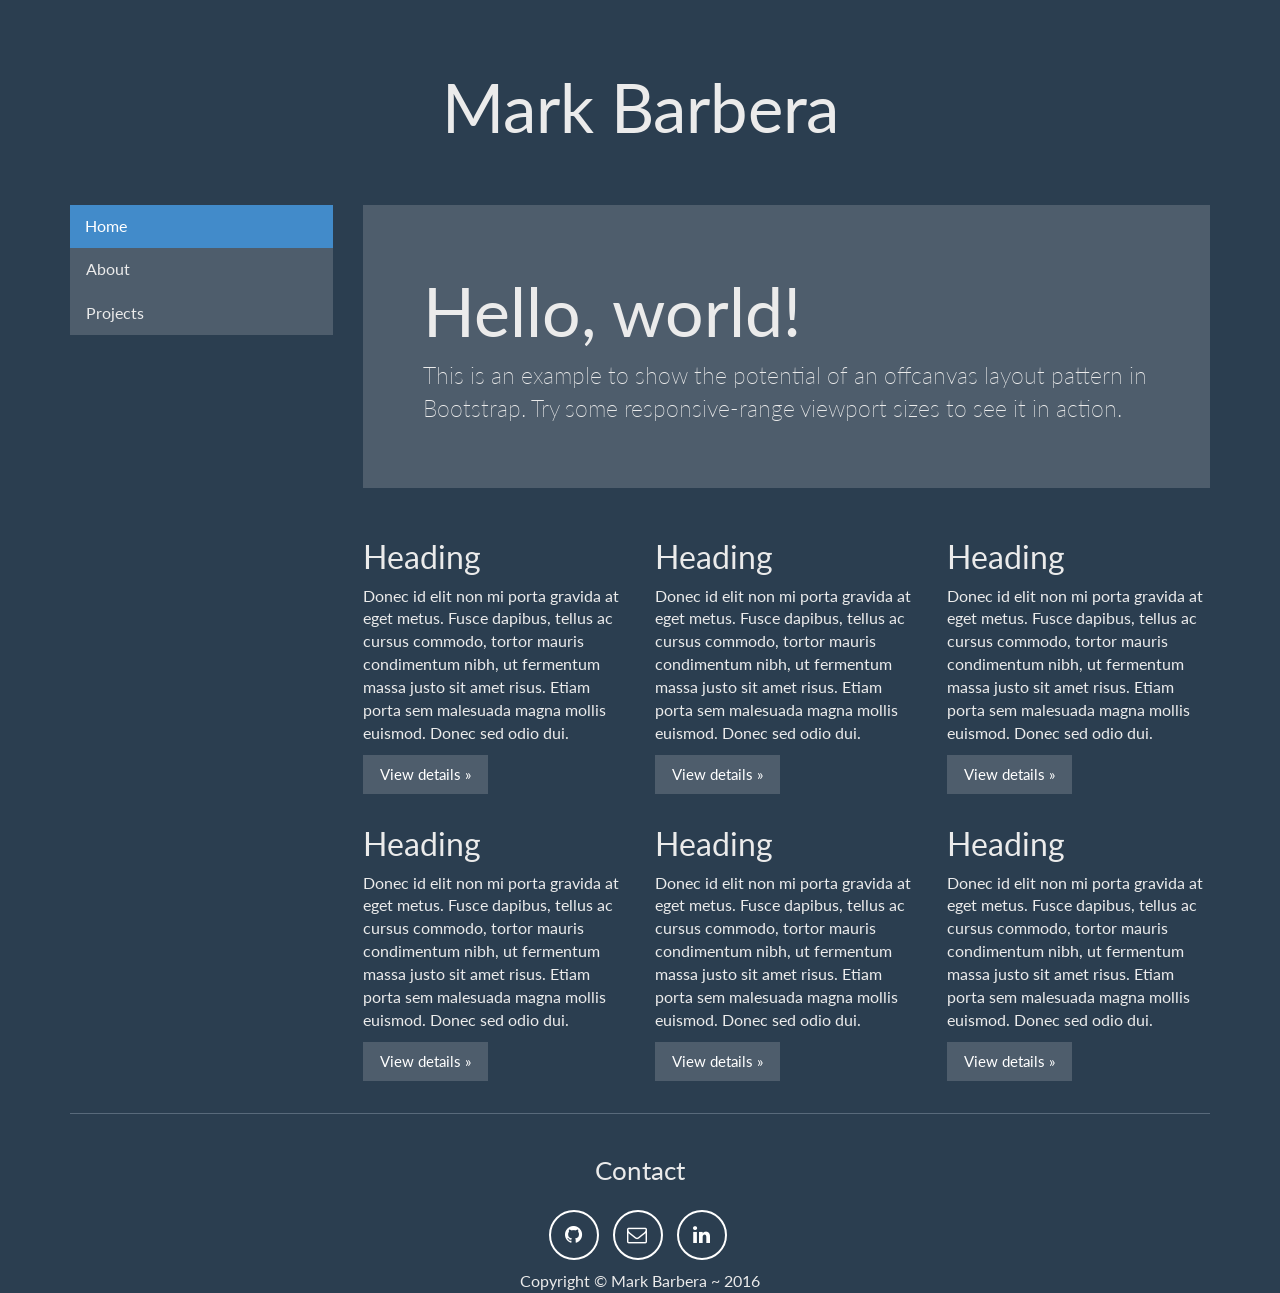
<file: index.html>
<!doctype html>
<!--[if lt IE 7]>      <html class="no-js lt-ie9 lt-ie8 lt-ie7"> <![endif]-->
<!--[if IE 7]>         <html class="no-js lt-ie9 lt-ie8"> <![endif]-->
<!--[if IE 8]>         <html class="no-js lt-ie9"> <![endif]-->
<!--[if gt IE 8]><!--> <html class="no-js"> <!--<![endif]-->
  <head>
    <meta charset="utf-8">
    <meta http-equiv="X-UA-Compatible" content="IE=edge">
    <meta name="google-site-verification" content="UHQ3-2Q3ebjxcBvZOsF1PPIQ3WeUv0MEDSqYf5vDXAo" />
    <base href="/">
    <title>MRB Portfolio</title>
    <meta name="description" content="">
    <meta name="viewport" content="width=device-width">
    <!-- Place favicon.ico and apple-touch-icon.png in the root directory -->

      <link rel="stylesheet" href="bower_components/font-awesome/css/font-awesome.min.css" />
      <link rel="stylesheet" href="bower_components/bootstrap/dist/css/bootstrap.css" />

    <link rel="stylesheet" href="assets/css/superhero.min.css">
    <link rel="stylesheet" href="app/app.css">

      <link rel="stylesheet" href="app/app.css">
      <link rel="stylesheet" href="app/main/main.css">
      <link rel="stylesheet" href="app/about/about.css">
      <link rel="stylesheet" href="app/projects/projects.css">
      <link rel="stylesheet" href="components/modal/modal.css">
      <link rel="stylesheet" href="components/header/header.css">
      <link rel="stylesheet" href="components/footer/footer.css">

  </head>
  <body ng-app="mrbarbera">
    <!--[if lt IE 7]>
      <p class="browsehappy">You are using an <strong>outdated</strong> browser. Please <a href="http://browsehappy.com/">upgrade your browser</a> to improve your experience.</p>
    <![endif]-->

    <!-- Add your site or application content here -->
    <div ui-view=""></div>

    <!-- Google Analytics: change UA-XXXXX-X to be your site's ID -->
    <script>
      (function(i,s,o,g,r,a,m){i['GoogleAnalyticsObject']=r;i[r]=i[r]||function(){
      (i[r].q=i[r].q||[]).push(arguments)},i[r].l=1*new Date();a=s.createElement(o),
      m=s.getElementsByTagName(o)[0];a.async=1;a.src=g;m.parentNode.insertBefore(a,m)
      })(window,document,'script','//www.google-analytics.com/analytics.js','ga');

      ga('create', 'UA-69275173-1', 'none');
      //ga('send', 'pageview');
    </script>

    <!--[if lt IE 9]>
    <script src="bower_components/es5-shim/es5-shim.js"></script>
    <script src="bower_components/json3/lib/json3.min.js"></script>
    <![endif]-->

      <script src="bower_components/jquery/dist/jquery.js"></script>
      <script src="bower_components/angular/angular.js"></script>
      <script src="bower_components/angular-resource/angular-resource.js"></script>
      <script src="bower_components/angular-cookies/angular-cookies.js"></script>
      <script src="bower_components/angular-sanitize/angular-sanitize.js"></script>
      <script src="bower_components/angular-bootstrap/ui-bootstrap-tpls.js"></script>
      <script src="bower_components/lodash/dist/lodash.compat.js"></script>
      <script src="bower_components/angular-ui-router/release/angular-ui-router.js"></script>
      <script src="bower_components/angulartics/dist/angulartics.min.js"></script>
      <script src="bower_components/loadme/dist/loadme.min.js"></script>
  
  <script src="app/app.js"></script>

    <script src="app/main/main.controller.js"></script>
    <script src="app/main/main.js"></script>
    <script src="app/about/about.controller.js"></script>
    <script src="app/about/about.js"></script>
    <script src="app/projects/projects.controller.js"></script>
    <script src="app/projects/projects.js"></script>
    <script src="components/projects/projects.service.js"></script>
    <script src="components/animation/animation.controller.js"></script>
    <script src="components/navbar/navbar.controller.js"></script>
    <script src="components/header/header.controller.js"></script>
    <script src="components/title/title.controller.js"></script>
    <script src="components/footer/footer.controller.js"></script>

</body>
</html>
</file>
<file: app/main/main.css>
#me-circle {
    margin-top:50px;
    width: 300px;
    height: 300px;
}

.transition-show-hide {
  padding:10px;
  border:1px solid black;
  background:white;
}

.transition-show-hide {
  -webkit-transition:all linear 0.5s;
  transition:all linear 0.5s;
}

.transition-show-hide {
  opacity:0;
}
</file>
<file: app/about/about.css>
#about-me {
}

#resume-download{
    margin-top:50px;
    margin-bottom:50px;
}

#resume-download-button{
    margin-top:10px;
    margin-bottom:30px;
}

#experience {
    margin-top: 100px;
}
</file>
<file: app/projects/projects.css>
#project-gallery {
    margin-bottom: 50px;
}

.project-gallery{
    padding:0 0 0 0;
    margin:0 0 0 0;
}

.project-preview{
    //border: 1px solid white;
    opacity: 0.85;
    padding: 10px;
    margin-top:5px;
    margin-bottom:5px;
    list-style:none;
    margin-bottom:25px;
}

.project-preview:hover{
    //border: 1px solid black;
    opacity: 1.0;
}

.project-preview:active{
    //border: 1px solid black;
    opacity: 1.0;
}
</file>
<file: components/modal/modal.css>
.modal-primary .modal-header,
.modal-info .modal-header,
.modal-success .modal-header,
.modal-warning .modal-header,
.modal-danger .modal-header {
  color: #fff;
  border-radius: 5px 5px 0 0;
}
.modal-primary .modal-header {
  background: #428bca;
}
.modal-info .modal-header {
  background: #5bc0de;
}
.modal-success .modal-header {
  background: #5cb85c;
}
.modal-warning .modal-header {
  background: #f0ad4e;
}
.modal-danger .modal-header {
  background: #d9534f;
}
</file>
<file: components/header/header.css>
.header-row{
    padding-bottom: 50px;
}

.site-header{
    font-size: 50pt;
}
</file>
<file: components/footer/footer.css>
footer {
    /*color: #fff;*/
}

footer h3 {
    /*margin-bottom: 30px;*/
}

footer .footer-above {
    /*padding-top: 30px;*/
}

footer .footer-col {
    /*margin-bottom: 50px;*/
}

footer .footer-below {
    /*padding: 25px 0;*/
}

.btn-social {
    display: inline-block;
    width: 50px;
    height: 50px;
    border: 2px solid #fff;
    border-radius: 100%;
    text-align: center;
    font-size: 20px;
    line-height: 45px;
}

.btn:focus,
.btn:active,
.btn.active {
    outline: 0;
}

.scroll-top {
    z-index: 1049;
    position: fixed;
    right: 2%;
    bottom: 2%;
    width: 50px;
    height: 50px;
}

.scroll-top .btn {
    width: 50px;
    height: 50px;
    border-radius: 100%;
    font-size: 20px;
    line-height: 28px;
}

.scroll-top .btn:focus {
    outline: 0;
}

.btn-outline {
    margin-top: 15px;
    border: solid 2px #fff;
    font-size: 20px;
    color: #fff;
    background: 0 0;
    transition: all .3s ease-in-out;
}

.btn-outline:hover,
.btn-outline:focus,
.btn-outline:active,
.btn-outline.active {
    border: solid 2px #fff;
    color: grey;
}
</file>
<file: assets/css/superhero.min.css>
@import url("https://fonts.googleapis.com/css?family=Lato:300,400,700");/*!
 * bootswatch v3.3.6
 * Homepage: http://bootswatch.com
 * Copyright 2012-2016 Thomas Park
 * Licensed under MIT
 * Based on Bootstrap
*//*!
 * Bootstrap v3.3.6 (http://getbootstrap.com)
 * Copyright 2011-2015 Twitter, Inc.
 * Licensed under MIT (https://github.com/twbs/bootstrap/blob/master/LICENSE)
 *//*! normalize.css v3.0.3 | MIT License | github.com/necolas/normalize.css */html{font-family:sans-serif;-ms-text-size-adjust:100%;-webkit-text-size-adjust:100%}body{margin:0}article,aside,details,figcaption,figure,footer,header,hgroup,main,menu,nav,section,summary{display:block}audio,canvas,progress,video{display:inline-block;vertical-align:baseline}audio:not([controls]){display:none;height:0}[hidden],template{display:none}a{background-color:transparent}a:active,a:hover{outline:0}abbr[title]{border-bottom:1px dotted}b,strong{font-weight:bold}dfn{font-style:italic}h1{font-size:2em;margin:0.67em 0}mark{background:#ff0;color:#000}small{font-size:80%}sub,sup{font-size:75%;line-height:0;position:relative;vertical-align:baseline}sup{top:-0.5em}sub{bottom:-0.25em}img{border:0}svg:not(:root){overflow:hidden}figure{margin:1em 40px}hr{-webkit-box-sizing:content-box;-moz-box-sizing:content-box;box-sizing:content-box;height:0}pre{overflow:auto}code,kbd,pre,samp{font-family:monospace, monospace;font-size:1em}button,input,optgroup,select,textarea{color:inherit;font:inherit;margin:0}button{overflow:visible}button,select{text-transform:none}button,html input[type="button"],input[type="reset"],input[type="submit"]{-webkit-appearance:button;cursor:pointer}button[disabled],html input[disabled]{cursor:default}button::-moz-focus-inner,input::-moz-focus-inner{border:0;padding:0}input{line-height:normal}input[type="checkbox"],input[type="radio"]{-webkit-box-sizing:border-box;-moz-box-sizing:border-box;box-sizing:border-box;padding:0}input[type="number"]::-webkit-inner-spin-button,input[type="number"]::-webkit-outer-spin-button{height:auto}input[type="search"]{-webkit-appearance:textfield;-webkit-box-sizing:content-box;-moz-box-sizing:content-box;box-sizing:content-box}input[type="search"]::-webkit-search-cancel-button,input[type="search"]::-webkit-search-decoration{-webkit-appearance:none}fieldset{border:1px solid #c0c0c0;margin:0 2px;padding:0.35em 0.625em 0.75em}legend{border:0;padding:0}textarea{overflow:auto}optgroup{font-weight:bold}table{border-collapse:collapse;border-spacing:0}td,th{padding:0}/*! Source: https://github.com/h5bp/html5-boilerplate/blob/master/src/css/main.css */@media print{*,*:before,*:after{background:transparent !important;color:#000 !important;-webkit-box-shadow:none !important;box-shadow:none !important;text-shadow:none !important}a,a:visited{text-decoration:underline}a[href]:after{content:" (" attr(href) ")"}abbr[title]:after{content:" (" attr(title) ")"}a[href^="#"]:after,a[href^="javascript:"]:after{content:""}pre,blockquote{border:1px solid #999;page-break-inside:avoid}thead{display:table-header-group}tr,img{page-break-inside:avoid}img{max-width:100% !important}p,h2,h3{orphans:3;widows:3}h2,h3{page-break-after:avoid}.navbar{display:none}.btn>.caret,.dropup>.btn>.caret{border-top-color:#000 !important}.label{border:1px solid #000}.table{border-collapse:collapse !important}.table td,.table th{background-color:#fff !important}.table-bordered th,.table-bordered td{border:1px solid #ddd !important}}@font-face{font-family:'Glyphicons Halflings';src:url('../fonts/glyphicons-halflings-regular.eot');src:url('../fonts/glyphicons-halflings-regular.eot?#iefix') format('embedded-opentype'),url('../fonts/glyphicons-halflings-regular.woff2') format('woff2'),url('../fonts/glyphicons-halflings-regular.woff') format('woff'),url('../fonts/glyphicons-halflings-regular.ttf') format('truetype'),url('../fonts/glyphicons-halflings-regular.svg#glyphicons_halflingsregular') format('svg')}.glyphicon{position:relative;top:1px;display:inline-block;font-family:'Glyphicons Halflings';font-style:normal;font-weight:normal;line-height:1;-webkit-font-smoothing:antialiased;-moz-osx-font-smoothing:grayscale}.glyphicon-asterisk:before{content:"\002a"}.glyphicon-plus:before{content:"\002b"}.glyphicon-euro:before,.glyphicon-eur:before{content:"\20ac"}.glyphicon-minus:before{content:"\2212"}.glyphicon-cloud:before{content:"\2601"}.glyphicon-envelope:before{content:"\2709"}.glyphicon-pencil:before{content:"\270f"}.glyphicon-glass:before{content:"\e001"}.glyphicon-music:before{content:"\e002"}.glyphicon-search:before{content:"\e003"}.glyphicon-heart:before{content:"\e005"}.glyphicon-star:before{content:"\e006"}.glyphicon-star-empty:before{content:"\e007"}.glyphicon-user:before{content:"\e008"}.glyphicon-film:before{content:"\e009"}.glyphicon-th-large:before{content:"\e010"}.glyphicon-th:before{content:"\e011"}.glyphicon-th-list:before{content:"\e012"}.glyphicon-ok:before{content:"\e013"}.glyphicon-remove:before{content:"\e014"}.glyphicon-zoom-in:before{content:"\e015"}.glyphicon-zoom-out:before{content:"\e016"}.glyphicon-off:before{content:"\e017"}.glyphicon-signal:before{content:"\e018"}.glyphicon-cog:before{content:"\e019"}.glyphicon-trash:before{content:"\e020"}.glyphicon-home:before{content:"\e021"}.glyphicon-file:before{content:"\e022"}.glyphicon-time:before{content:"\e023"}.glyphicon-road:before{content:"\e024"}.glyphicon-download-alt:before{content:"\e025"}.glyphicon-download:before{content:"\e026"}.glyphicon-upload:before{content:"\e027"}.glyphicon-inbox:before{content:"\e028"}.glyphicon-play-circle:before{content:"\e029"}.glyphicon-repeat:before{content:"\e030"}.glyphicon-refresh:before{content:"\e031"}.glyphicon-list-alt:before{content:"\e032"}.glyphicon-lock:before{content:"\e033"}.glyphicon-flag:before{content:"\e034"}.glyphicon-headphones:before{content:"\e035"}.glyphicon-volume-off:before{content:"\e036"}.glyphicon-volume-down:before{content:"\e037"}.glyphicon-volume-up:before{content:"\e038"}.glyphicon-qrcode:before{content:"\e039"}.glyphicon-barcode:before{content:"\e040"}.glyphicon-tag:before{content:"\e041"}.glyphicon-tags:before{content:"\e042"}.glyphicon-book:before{content:"\e043"}.glyphicon-bookmark:before{content:"\e044"}.glyphicon-print:before{content:"\e045"}.glyphicon-camera:before{content:"\e046"}.glyphicon-font:before{content:"\e047"}.glyphicon-bold:before{content:"\e048"}.glyphicon-italic:before{content:"\e049"}.glyphicon-text-height:before{content:"\e050"}.glyphicon-text-width:before{content:"\e051"}.glyphicon-align-left:before{content:"\e052"}.glyphicon-align-center:before{content:"\e053"}.glyphicon-align-right:before{content:"\e054"}.glyphicon-align-justify:before{content:"\e055"}.glyphicon-list:before{content:"\e056"}.glyphicon-indent-left:before{content:"\e057"}.glyphicon-indent-right:before{content:"\e058"}.glyphicon-facetime-video:before{content:"\e059"}.glyphicon-picture:before{content:"\e060"}.glyphicon-map-marker:before{content:"\e062"}.glyphicon-adjust:before{content:"\e063"}.glyphicon-tint:before{content:"\e064"}.glyphicon-edit:before{content:"\e065"}.glyphicon-share:before{content:"\e066"}.glyphicon-check:before{content:"\e067"}.glyphicon-move:before{content:"\e068"}.glyphicon-step-backward:before{content:"\e069"}.glyphicon-fast-backward:before{content:"\e070"}.glyphicon-backward:before{content:"\e071"}.glyphicon-play:before{content:"\e072"}.glyphicon-pause:before{content:"\e073"}.glyphicon-stop:before{content:"\e074"}.glyphicon-forward:before{content:"\e075"}.glyphicon-fast-forward:before{content:"\e076"}.glyphicon-step-forward:before{content:"\e077"}.glyphicon-eject:before{content:"\e078"}.glyphicon-chevron-left:before{content:"\e079"}.glyphicon-chevron-right:before{content:"\e080"}.glyphicon-plus-sign:before{content:"\e081"}.glyphicon-minus-sign:before{content:"\e082"}.glyphicon-remove-sign:before{content:"\e083"}.glyphicon-ok-sign:before{content:"\e084"}.glyphicon-question-sign:before{content:"\e085"}.glyphicon-info-sign:before{content:"\e086"}.glyphicon-screenshot:before{content:"\e087"}.glyphicon-remove-circle:before{content:"\e088"}.glyphicon-ok-circle:before{content:"\e089"}.glyphicon-ban-circle:before{content:"\e090"}.glyphicon-arrow-left:before{content:"\e091"}.glyphicon-arrow-right:before{content:"\e092"}.glyphicon-arrow-up:before{content:"\e093"}.glyphicon-arrow-down:before{content:"\e094"}.glyphicon-share-alt:before{content:"\e095"}.glyphicon-resize-full:before{content:"\e096"}.glyphicon-resize-small:before{content:"\e097"}.glyphicon-exclamation-sign:before{content:"\e101"}.glyphicon-gift:before{content:"\e102"}.glyphicon-leaf:before{content:"\e103"}.glyphicon-fire:before{content:"\e104"}.glyphicon-eye-open:before{content:"\e105"}.glyphicon-eye-close:before{content:"\e106"}.glyphicon-warning-sign:before{content:"\e107"}.glyphicon-plane:before{content:"\e108"}.glyphicon-calendar:before{content:"\e109"}.glyphicon-random:before{content:"\e110"}.glyphicon-comment:before{content:"\e111"}.glyphicon-magnet:before{content:"\e112"}.glyphicon-chevron-up:before{content:"\e113"}.glyphicon-chevron-down:before{content:"\e114"}.glyphicon-retweet:before{content:"\e115"}.glyphicon-shopping-cart:before{content:"\e116"}.glyphicon-folder-close:before{content:"\e117"}.glyphicon-folder-open:before{content:"\e118"}.glyphicon-resize-vertical:before{content:"\e119"}.glyphicon-resize-horizontal:before{content:"\e120"}.glyphicon-hdd:before{content:"\e121"}.glyphicon-bullhorn:before{content:"\e122"}.glyphicon-bell:before{content:"\e123"}.glyphicon-certificate:before{content:"\e124"}.glyphicon-thumbs-up:before{content:"\e125"}.glyphicon-thumbs-down:before{content:"\e126"}.glyphicon-hand-right:before{content:"\e127"}.glyphicon-hand-left:before{content:"\e128"}.glyphicon-hand-up:before{content:"\e129"}.glyphicon-hand-down:before{content:"\e130"}.glyphicon-circle-arrow-right:before{content:"\e131"}.glyphicon-circle-arrow-left:before{content:"\e132"}.glyphicon-circle-arrow-up:before{content:"\e133"}.glyphicon-circle-arrow-down:before{content:"\e134"}.glyphicon-globe:before{content:"\e135"}.glyphicon-wrench:before{content:"\e136"}.glyphicon-tasks:before{content:"\e137"}.glyphicon-filter:before{content:"\e138"}.glyphicon-briefcase:before{content:"\e139"}.glyphicon-fullscreen:before{content:"\e140"}.glyphicon-dashboard:before{content:"\e141"}.glyphicon-paperclip:before{content:"\e142"}.glyphicon-heart-empty:before{content:"\e143"}.glyphicon-link:before{content:"\e144"}.glyphicon-phone:before{content:"\e145"}.glyphicon-pushpin:before{content:"\e146"}.glyphicon-usd:before{content:"\e148"}.glyphicon-gbp:before{content:"\e149"}.glyphicon-sort:before{content:"\e150"}.glyphicon-sort-by-alphabet:before{content:"\e151"}.glyphicon-sort-by-alphabet-alt:before{content:"\e152"}.glyphicon-sort-by-order:before{content:"\e153"}.glyphicon-sort-by-order-alt:before{content:"\e154"}.glyphicon-sort-by-attributes:before{content:"\e155"}.glyphicon-sort-by-attributes-alt:before{content:"\e156"}.glyphicon-unchecked:before{content:"\e157"}.glyphicon-expand:before{content:"\e158"}.glyphicon-collapse-down:before{content:"\e159"}.glyphicon-collapse-up:before{content:"\e160"}.glyphicon-log-in:before{content:"\e161"}.glyphicon-flash:before{content:"\e162"}.glyphicon-log-out:before{content:"\e163"}.glyphicon-new-window:before{content:"\e164"}.glyphicon-record:before{content:"\e165"}.glyphicon-save:before{content:"\e166"}.glyphicon-open:before{content:"\e167"}.glyphicon-saved:before{content:"\e168"}.glyphicon-import:before{content:"\e169"}.glyphicon-export:before{content:"\e170"}.glyphicon-send:before{content:"\e171"}.glyphicon-floppy-disk:before{content:"\e172"}.glyphicon-floppy-saved:before{content:"\e173"}.glyphicon-floppy-remove:before{content:"\e174"}.glyphicon-floppy-save:before{content:"\e175"}.glyphicon-floppy-open:before{content:"\e176"}.glyphicon-credit-card:before{content:"\e177"}.glyphicon-transfer:before{content:"\e178"}.glyphicon-cutlery:before{content:"\e179"}.glyphicon-header:before{content:"\e180"}.glyphicon-compressed:before{content:"\e181"}.glyphicon-earphone:before{content:"\e182"}.glyphicon-phone-alt:before{content:"\e183"}.glyphicon-tower:before{content:"\e184"}.glyphicon-stats:before{content:"\e185"}.glyphicon-sd-video:before{content:"\e186"}.glyphicon-hd-video:before{content:"\e187"}.glyphicon-subtitles:before{content:"\e188"}.glyphicon-sound-stereo:before{content:"\e189"}.glyphicon-sound-dolby:before{content:"\e190"}.glyphicon-sound-5-1:before{content:"\e191"}.glyphicon-sound-6-1:before{content:"\e192"}.glyphicon-sound-7-1:before{content:"\e193"}.glyphicon-copyright-mark:before{content:"\e194"}.glyphicon-registration-mark:before{content:"\e195"}.glyphicon-cloud-download:before{content:"\e197"}.glyphicon-cloud-upload:before{content:"\e198"}.glyphicon-tree-conifer:before{content:"\e199"}.glyphicon-tree-deciduous:before{content:"\e200"}.glyphicon-cd:before{content:"\e201"}.glyphicon-save-file:before{content:"\e202"}.glyphicon-open-file:before{content:"\e203"}.glyphicon-level-up:before{content:"\e204"}.glyphicon-copy:before{content:"\e205"}.glyphicon-paste:before{content:"\e206"}.glyphicon-alert:before{content:"\e209"}.glyphicon-equalizer:before{content:"\e210"}.glyphicon-king:before{content:"\e211"}.glyphicon-queen:before{content:"\e212"}.glyphicon-pawn:before{content:"\e213"}.glyphicon-bishop:before{content:"\e214"}.glyphicon-knight:before{content:"\e215"}.glyphicon-baby-formula:before{content:"\e216"}.glyphicon-tent:before{content:"\26fa"}.glyphicon-blackboard:before{content:"\e218"}.glyphicon-bed:before{content:"\e219"}.glyphicon-apple:before{content:"\f8ff"}.glyphicon-erase:before{content:"\e221"}.glyphicon-hourglass:before{content:"\231b"}.glyphicon-lamp:before{content:"\e223"}.glyphicon-duplicate:before{content:"\e224"}.glyphicon-piggy-bank:before{content:"\e225"}.glyphicon-scissors:before{content:"\e226"}.glyphicon-bitcoin:before{content:"\e227"}.glyphicon-btc:before{content:"\e227"}.glyphicon-xbt:before{content:"\e227"}.glyphicon-yen:before{content:"\00a5"}.glyphicon-jpy:before{content:"\00a5"}.glyphicon-ruble:before{content:"\20bd"}.glyphicon-rub:before{content:"\20bd"}.glyphicon-scale:before{content:"\e230"}.glyphicon-ice-lolly:before{content:"\e231"}.glyphicon-ice-lolly-tasted:before{content:"\e232"}.glyphicon-education:before{content:"\e233"}.glyphicon-option-horizontal:before{content:"\e234"}.glyphicon-option-vertical:before{content:"\e235"}.glyphicon-menu-hamburger:before{content:"\e236"}.glyphicon-modal-window:before{content:"\e237"}.glyphicon-oil:before{content:"\e238"}.glyphicon-grain:before{content:"\e239"}.glyphicon-sunglasses:before{content:"\e240"}.glyphicon-text-size:before{content:"\e241"}.glyphicon-text-color:before{content:"\e242"}.glyphicon-text-background:before{content:"\e243"}.glyphicon-object-align-top:before{content:"\e244"}.glyphicon-object-align-bottom:before{content:"\e245"}.glyphicon-object-align-horizontal:before{content:"\e246"}.glyphicon-object-align-left:before{content:"\e247"}.glyphicon-object-align-vertical:before{content:"\e248"}.glyphicon-object-align-right:before{content:"\e249"}.glyphicon-triangle-right:before{content:"\e250"}.glyphicon-triangle-left:before{content:"\e251"}.glyphicon-triangle-bottom:before{content:"\e252"}.glyphicon-triangle-top:before{content:"\e253"}.glyphicon-console:before{content:"\e254"}.glyphicon-superscript:before{content:"\e255"}.glyphicon-subscript:before{content:"\e256"}.glyphicon-menu-left:before{content:"\e257"}.glyphicon-menu-right:before{content:"\e258"}.glyphicon-menu-down:before{content:"\e259"}.glyphicon-menu-up:before{content:"\e260"}*{-webkit-box-sizing:border-box;-moz-box-sizing:border-box;box-sizing:border-box}*:before,*:after{-webkit-box-sizing:border-box;-moz-box-sizing:border-box;box-sizing:border-box}html{font-size:10px;-webkit-tap-highlight-color:rgba(0,0,0,0)}body{font-family:"Lato","Helvetica Neue",Helvetica,Arial,sans-serif;font-size:15px;line-height:1.42857143;color:#ebebeb;background-color:#2b3e50}input,button,select,textarea{font-family:inherit;font-size:inherit;line-height:inherit}a{color:#df691a;text-decoration:none}a:hover,a:focus{color:#df691a;text-decoration:underline}a:focus{outline:thin dotted;outline:5px auto -webkit-focus-ring-color;outline-offset:-2px}figure{margin:0}img{vertical-align:middle}.img-responsive,.thumbnail>img,.thumbnail a>img,.carousel-inner>.item>img,.carousel-inner>.item>a>img{display:block;max-width:100%;height:auto}.img-rounded{border-radius:0}.img-thumbnail{padding:4px;line-height:1.42857143;background-color:#2b3e50;border:1px solid #dddddd;border-radius:0;-webkit-transition:all .2s ease-in-out;-o-transition:all .2s ease-in-out;transition:all .2s ease-in-out;display:inline-block;max-width:100%;height:auto}.img-circle{border-radius:50%}hr{margin-top:21px;margin-bottom:21px;border:0;border-top:1px solid #596a7b}.sr-only{position:absolute;width:1px;height:1px;margin:-1px;padding:0;overflow:hidden;clip:rect(0, 0, 0, 0);border:0}.sr-only-focusable:active,.sr-only-focusable:focus{position:static;width:auto;height:auto;margin:0;overflow:visible;clip:auto}[role="button"]{cursor:pointer}h1,h2,h3,h4,h5,h6,.h1,.h2,.h3,.h4,.h5,.h6{font-family:inherit;font-weight:400;line-height:1.1;color:inherit}h1 small,h2 small,h3 small,h4 small,h5 small,h6 small,.h1 small,.h2 small,.h3 small,.h4 small,.h5 small,.h6 small,h1 .small,h2 .small,h3 .small,h4 .small,h5 .small,h6 .small,.h1 .small,.h2 .small,.h3 .small,.h4 .small,.h5 .small,.h6 .small{font-weight:normal;line-height:1;color:#ebebeb}h1,.h1,h2,.h2,h3,.h3{margin-top:21px;margin-bottom:10.5px}h1 small,.h1 small,h2 small,.h2 small,h3 small,.h3 small,h1 .small,.h1 .small,h2 .small,.h2 .small,h3 .small,.h3 .small{font-size:65%}h4,.h4,h5,.h5,h6,.h6{margin-top:10.5px;margin-bottom:10.5px}h4 small,.h4 small,h5 small,.h5 small,h6 small,.h6 small,h4 .small,.h4 .small,h5 .small,.h5 .small,h6 .small,.h6 .small{font-size:75%}h1,.h1{font-size:39px}h2,.h2{font-size:32px}h3,.h3{font-size:26px}h4,.h4{font-size:19px}h5,.h5{font-size:15px}h6,.h6{font-size:13px}p{margin:0 0 10.5px}.lead{margin-bottom:21px;font-size:17px;font-weight:300;line-height:1.4}@media (min-width:768px){.lead{font-size:22.5px}}small,.small{font-size:80%}mark,.mark{background-color:#f0ad4e;padding:.2em}.text-left{text-align:left}.text-right{text-align:right}.text-center{text-align:center}.text-justify{text-align:justify}.text-nowrap{white-space:nowrap}.text-lowercase{text-transform:lowercase}.text-uppercase{text-transform:uppercase}.text-capitalize{text-transform:capitalize}.text-muted{color:#4e5d6c}.text-primary{color:#df691a}a.text-primary:hover,a.text-primary:focus{color:#b15315}.text-success{color:#ebebeb}a.text-success:hover,a.text-success:focus{color:#d2d2d2}.text-info{color:#ebebeb}a.text-info:hover,a.text-info:focus{color:#d2d2d2}.text-warning{color:#ebebeb}a.text-warning:hover,a.text-warning:focus{color:#d2d2d2}.text-danger{color:#ebebeb}a.text-danger:hover,a.text-danger:focus{color:#d2d2d2}.bg-primary{color:#fff;background-color:#df691a}a.bg-primary:hover,a.bg-primary:focus{background-color:#b15315}.bg-success{background-color:#5cb85c}a.bg-success:hover,a.bg-success:focus{background-color:#449d44}.bg-info{background-color:#5bc0de}a.bg-info:hover,a.bg-info:focus{background-color:#31b0d5}.bg-warning{background-color:#f0ad4e}a.bg-warning:hover,a.bg-warning:focus{background-color:#ec971f}.bg-danger{background-color:#d9534f}a.bg-danger:hover,a.bg-danger:focus{background-color:#c9302c}.page-header{padding-bottom:9.5px;margin:42px 0 21px;border-bottom:1px solid #ebebeb}ul,ol{margin-top:0;margin-bottom:10.5px}ul ul,ol ul,ul ol,ol ol{margin-bottom:0}.list-unstyled{padding-left:0;list-style:none}.list-inline{padding-left:0;list-style:none;margin-left:-5px}.list-inline>li{display:inline-block;padding-left:5px;padding-right:5px}dl{margin-top:0;margin-bottom:21px}dt,dd{line-height:1.42857143}dt{font-weight:bold}dd{margin-left:0}@media (min-width:768px){.dl-horizontal dt{float:left;width:160px;clear:left;text-align:right;overflow:hidden;text-overflow:ellipsis;white-space:nowrap}.dl-horizontal dd{margin-left:180px}}abbr[title],abbr[data-original-title]{cursor:help;border-bottom:1px dotted #4e5d6c}.initialism{font-size:90%;text-transform:uppercase}blockquote{padding:10.5px 21px;margin:0 0 21px;font-size:18.75px;border-left:5px solid #4e5d6c}blockquote p:last-child,blockquote ul:last-child,blockquote ol:last-child{margin-bottom:0}blockquote footer,blockquote small,blockquote .small{display:block;font-size:80%;line-height:1.42857143;color:#ebebeb}blockquote footer:before,blockquote small:before,blockquote .small:before{content:'\2014 \00A0'}.blockquote-reverse,blockquote.pull-right{padding-right:15px;padding-left:0;border-right:5px solid #4e5d6c;border-left:0;text-align:right}.blockquote-reverse footer:before,blockquote.pull-right footer:before,.blockquote-reverse small:before,blockquote.pull-right small:before,.blockquote-reverse .small:before,blockquote.pull-right .small:before{content:''}.blockquote-reverse footer:after,blockquote.pull-right footer:after,.blockquote-reverse small:after,blockquote.pull-right small:after,.blockquote-reverse .small:after,blockquote.pull-right .small:after{content:'\00A0 \2014'}address{margin-bottom:21px;font-style:normal;line-height:1.42857143}code,kbd,pre,samp{font-family:Menlo,Monaco,Consolas,"Courier New",monospace}code{padding:2px 4px;font-size:90%;color:#c7254e;background-color:#f9f2f4;border-radius:0}kbd{padding:2px 4px;font-size:90%;color:#ffffff;background-color:#333333;border-radius:0;-webkit-box-shadow:inset 0 -1px 0 rgba(0,0,0,0.25);box-shadow:inset 0 -1px 0 rgba(0,0,0,0.25)}kbd kbd{padding:0;font-size:100%;font-weight:bold;-webkit-box-shadow:none;box-shadow:none}pre{display:block;padding:10px;margin:0 0 10.5px;font-size:14px;line-height:1.42857143;word-break:break-all;word-wrap:break-word;color:#333333;background-color:#f5f5f5;border:1px solid #cccccc;border-radius:0}pre code{padding:0;font-size:inherit;color:inherit;white-space:pre-wrap;background-color:transparent;border-radius:0}.pre-scrollable{max-height:340px;overflow-y:scroll}.container{margin-right:auto;margin-left:auto;padding-left:15px;padding-right:15px}@media (min-width:768px){.container{width:750px}}@media (min-width:992px){.container{width:970px}}@media (min-width:1200px){.container{width:1170px}}.container-fluid{margin-right:auto;margin-left:auto;padding-left:15px;padding-right:15px}.row{margin-left:-15px;margin-right:-15px}.col-xs-1,.col-sm-1,.col-md-1,.col-lg-1,.col-xs-2,.col-sm-2,.col-md-2,.col-lg-2,.col-xs-3,.col-sm-3,.col-md-3,.col-lg-3,.col-xs-4,.col-sm-4,.col-md-4,.col-lg-4,.col-xs-5,.col-sm-5,.col-md-5,.col-lg-5,.col-xs-6,.col-sm-6,.col-md-6,.col-lg-6,.col-xs-7,.col-sm-7,.col-md-7,.col-lg-7,.col-xs-8,.col-sm-8,.col-md-8,.col-lg-8,.col-xs-9,.col-sm-9,.col-md-9,.col-lg-9,.col-xs-10,.col-sm-10,.col-md-10,.col-lg-10,.col-xs-11,.col-sm-11,.col-md-11,.col-lg-11,.col-xs-12,.col-sm-12,.col-md-12,.col-lg-12{position:relative;min-height:1px;padding-left:15px;padding-right:15px}.col-xs-1,.col-xs-2,.col-xs-3,.col-xs-4,.col-xs-5,.col-xs-6,.col-xs-7,.col-xs-8,.col-xs-9,.col-xs-10,.col-xs-11,.col-xs-12{float:left}.col-xs-12{width:100%}.col-xs-11{width:91.66666667%}.col-xs-10{width:83.33333333%}.col-xs-9{width:75%}.col-xs-8{width:66.66666667%}.col-xs-7{width:58.33333333%}.col-xs-6{width:50%}.col-xs-5{width:41.66666667%}.col-xs-4{width:33.33333333%}.col-xs-3{width:25%}.col-xs-2{width:16.66666667%}.col-xs-1{width:8.33333333%}.col-xs-pull-12{right:100%}.col-xs-pull-11{right:91.66666667%}.col-xs-pull-10{right:83.33333333%}.col-xs-pull-9{right:75%}.col-xs-pull-8{right:66.66666667%}.col-xs-pull-7{right:58.33333333%}.col-xs-pull-6{right:50%}.col-xs-pull-5{right:41.66666667%}.col-xs-pull-4{right:33.33333333%}.col-xs-pull-3{right:25%}.col-xs-pull-2{right:16.66666667%}.col-xs-pull-1{right:8.33333333%}.col-xs-pull-0{right:auto}.col-xs-push-12{left:100%}.col-xs-push-11{left:91.66666667%}.col-xs-push-10{left:83.33333333%}.col-xs-push-9{left:75%}.col-xs-push-8{left:66.66666667%}.col-xs-push-7{left:58.33333333%}.col-xs-push-6{left:50%}.col-xs-push-5{left:41.66666667%}.col-xs-push-4{left:33.33333333%}.col-xs-push-3{left:25%}.col-xs-push-2{left:16.66666667%}.col-xs-push-1{left:8.33333333%}.col-xs-push-0{left:auto}.col-xs-offset-12{margin-left:100%}.col-xs-offset-11{margin-left:91.66666667%}.col-xs-offset-10{margin-left:83.33333333%}.col-xs-offset-9{margin-left:75%}.col-xs-offset-8{margin-left:66.66666667%}.col-xs-offset-7{margin-left:58.33333333%}.col-xs-offset-6{margin-left:50%}.col-xs-offset-5{margin-left:41.66666667%}.col-xs-offset-4{margin-left:33.33333333%}.col-xs-offset-3{margin-left:25%}.col-xs-offset-2{margin-left:16.66666667%}.col-xs-offset-1{margin-left:8.33333333%}.col-xs-offset-0{margin-left:0%}@media (min-width:768px){.col-sm-1,.col-sm-2,.col-sm-3,.col-sm-4,.col-sm-5,.col-sm-6,.col-sm-7,.col-sm-8,.col-sm-9,.col-sm-10,.col-sm-11,.col-sm-12{float:left}.col-sm-12{width:100%}.col-sm-11{width:91.66666667%}.col-sm-10{width:83.33333333%}.col-sm-9{width:75%}.col-sm-8{width:66.66666667%}.col-sm-7{width:58.33333333%}.col-sm-6{width:50%}.col-sm-5{width:41.66666667%}.col-sm-4{width:33.33333333%}.col-sm-3{width:25%}.col-sm-2{width:16.66666667%}.col-sm-1{width:8.33333333%}.col-sm-pull-12{right:100%}.col-sm-pull-11{right:91.66666667%}.col-sm-pull-10{right:83.33333333%}.col-sm-pull-9{right:75%}.col-sm-pull-8{right:66.66666667%}.col-sm-pull-7{right:58.33333333%}.col-sm-pull-6{right:50%}.col-sm-pull-5{right:41.66666667%}.col-sm-pull-4{right:33.33333333%}.col-sm-pull-3{right:25%}.col-sm-pull-2{right:16.66666667%}.col-sm-pull-1{right:8.33333333%}.col-sm-pull-0{right:auto}.col-sm-push-12{left:100%}.col-sm-push-11{left:91.66666667%}.col-sm-push-10{left:83.33333333%}.col-sm-push-9{left:75%}.col-sm-push-8{left:66.66666667%}.col-sm-push-7{left:58.33333333%}.col-sm-push-6{left:50%}.col-sm-push-5{left:41.66666667%}.col-sm-push-4{left:33.33333333%}.col-sm-push-3{left:25%}.col-sm-push-2{left:16.66666667%}.col-sm-push-1{left:8.33333333%}.col-sm-push-0{left:auto}.col-sm-offset-12{margin-left:100%}.col-sm-offset-11{margin-left:91.66666667%}.col-sm-offset-10{margin-left:83.33333333%}.col-sm-offset-9{margin-left:75%}.col-sm-offset-8{margin-left:66.66666667%}.col-sm-offset-7{margin-left:58.33333333%}.col-sm-offset-6{margin-left:50%}.col-sm-offset-5{margin-left:41.66666667%}.col-sm-offset-4{margin-left:33.33333333%}.col-sm-offset-3{margin-left:25%}.col-sm-offset-2{margin-left:16.66666667%}.col-sm-offset-1{margin-left:8.33333333%}.col-sm-offset-0{margin-left:0%}}@media (min-width:992px){.col-md-1,.col-md-2,.col-md-3,.col-md-4,.col-md-5,.col-md-6,.col-md-7,.col-md-8,.col-md-9,.col-md-10,.col-md-11,.col-md-12{float:left}.col-md-12{width:100%}.col-md-11{width:91.66666667%}.col-md-10{width:83.33333333%}.col-md-9{width:75%}.col-md-8{width:66.66666667%}.col-md-7{width:58.33333333%}.col-md-6{width:50%}.col-md-5{width:41.66666667%}.col-md-4{width:33.33333333%}.col-md-3{width:25%}.col-md-2{width:16.66666667%}.col-md-1{width:8.33333333%}.col-md-pull-12{right:100%}.col-md-pull-11{right:91.66666667%}.col-md-pull-10{right:83.33333333%}.col-md-pull-9{right:75%}.col-md-pull-8{right:66.66666667%}.col-md-pull-7{right:58.33333333%}.col-md-pull-6{right:50%}.col-md-pull-5{right:41.66666667%}.col-md-pull-4{right:33.33333333%}.col-md-pull-3{right:25%}.col-md-pull-2{right:16.66666667%}.col-md-pull-1{right:8.33333333%}.col-md-pull-0{right:auto}.col-md-push-12{left:100%}.col-md-push-11{left:91.66666667%}.col-md-push-10{left:83.33333333%}.col-md-push-9{left:75%}.col-md-push-8{left:66.66666667%}.col-md-push-7{left:58.33333333%}.col-md-push-6{left:50%}.col-md-push-5{left:41.66666667%}.col-md-push-4{left:33.33333333%}.col-md-push-3{left:25%}.col-md-push-2{left:16.66666667%}.col-md-push-1{left:8.33333333%}.col-md-push-0{left:auto}.col-md-offset-12{margin-left:100%}.col-md-offset-11{margin-left:91.66666667%}.col-md-offset-10{margin-left:83.33333333%}.col-md-offset-9{margin-left:75%}.col-md-offset-8{margin-left:66.66666667%}.col-md-offset-7{margin-left:58.33333333%}.col-md-offset-6{margin-left:50%}.col-md-offset-5{margin-left:41.66666667%}.col-md-offset-4{margin-left:33.33333333%}.col-md-offset-3{margin-left:25%}.col-md-offset-2{margin-left:16.66666667%}.col-md-offset-1{margin-left:8.33333333%}.col-md-offset-0{margin-left:0%}}@media (min-width:1200px){.col-lg-1,.col-lg-2,.col-lg-3,.col-lg-4,.col-lg-5,.col-lg-6,.col-lg-7,.col-lg-8,.col-lg-9,.col-lg-10,.col-lg-11,.col-lg-12{float:left}.col-lg-12{width:100%}.col-lg-11{width:91.66666667%}.col-lg-10{width:83.33333333%}.col-lg-9{width:75%}.col-lg-8{width:66.66666667%}.col-lg-7{width:58.33333333%}.col-lg-6{width:50%}.col-lg-5{width:41.66666667%}.col-lg-4{width:33.33333333%}.col-lg-3{width:25%}.col-lg-2{width:16.66666667%}.col-lg-1{width:8.33333333%}.col-lg-pull-12{right:100%}.col-lg-pull-11{right:91.66666667%}.col-lg-pull-10{right:83.33333333%}.col-lg-pull-9{right:75%}.col-lg-pull-8{right:66.66666667%}.col-lg-pull-7{right:58.33333333%}.col-lg-pull-6{right:50%}.col-lg-pull-5{right:41.66666667%}.col-lg-pull-4{right:33.33333333%}.col-lg-pull-3{right:25%}.col-lg-pull-2{right:16.66666667%}.col-lg-pull-1{right:8.33333333%}.col-lg-pull-0{right:auto}.col-lg-push-12{left:100%}.col-lg-push-11{left:91.66666667%}.col-lg-push-10{left:83.33333333%}.col-lg-push-9{left:75%}.col-lg-push-8{left:66.66666667%}.col-lg-push-7{left:58.33333333%}.col-lg-push-6{left:50%}.col-lg-push-5{left:41.66666667%}.col-lg-push-4{left:33.33333333%}.col-lg-push-3{left:25%}.col-lg-push-2{left:16.66666667%}.col-lg-push-1{left:8.33333333%}.col-lg-push-0{left:auto}.col-lg-offset-12{margin-left:100%}.col-lg-offset-11{margin-left:91.66666667%}.col-lg-offset-10{margin-left:83.33333333%}.col-lg-offset-9{margin-left:75%}.col-lg-offset-8{margin-left:66.66666667%}.col-lg-offset-7{margin-left:58.33333333%}.col-lg-offset-6{margin-left:50%}.col-lg-offset-5{margin-left:41.66666667%}.col-lg-offset-4{margin-left:33.33333333%}.col-lg-offset-3{margin-left:25%}.col-lg-offset-2{margin-left:16.66666667%}.col-lg-offset-1{margin-left:8.33333333%}.col-lg-offset-0{margin-left:0%}}table{background-color:transparent}caption{padding-top:6px;padding-bottom:6px;color:#4e5d6c;text-align:left}th{text-align:left}.table{width:100%;max-width:100%;margin-bottom:21px}.table>thead>tr>th,.table>tbody>tr>th,.table>tfoot>tr>th,.table>thead>tr>td,.table>tbody>tr>td,.table>tfoot>tr>td{padding:6px;line-height:1.42857143;vertical-align:top;border-top:1px solid #4e5d6c}.table>thead>tr>th{vertical-align:bottom;border-bottom:2px solid #4e5d6c}.table>caption+thead>tr:first-child>th,.table>colgroup+thead>tr:first-child>th,.table>thead:first-child>tr:first-child>th,.table>caption+thead>tr:first-child>td,.table>colgroup+thead>tr:first-child>td,.table>thead:first-child>tr:first-child>td{border-top:0}.table>tbody+tbody{border-top:2px solid #4e5d6c}.table .table{background-color:#2b3e50}.table-condensed>thead>tr>th,.table-condensed>tbody>tr>th,.table-condensed>tfoot>tr>th,.table-condensed>thead>tr>td,.table-condensed>tbody>tr>td,.table-condensed>tfoot>tr>td{padding:3px}.table-bordered{border:1px solid #4e5d6c}.table-bordered>thead>tr>th,.table-bordered>tbody>tr>th,.table-bordered>tfoot>tr>th,.table-bordered>thead>tr>td,.table-bordered>tbody>tr>td,.table-bordered>tfoot>tr>td{border:1px solid #4e5d6c}.table-bordered>thead>tr>th,.table-bordered>thead>tr>td{border-bottom-width:2px}.table-striped>tbody>tr:nth-of-type(odd){background-color:#4e5d6c}.table-hover>tbody>tr:hover{background-color:#485563}table col[class*="col-"]{position:static;float:none;display:table-column}table td[class*="col-"],table th[class*="col-"]{position:static;float:none;display:table-cell}.table>thead>tr>td.active,.table>tbody>tr>td.active,.table>tfoot>tr>td.active,.table>thead>tr>th.active,.table>tbody>tr>th.active,.table>tfoot>tr>th.active,.table>thead>tr.active>td,.table>tbody>tr.active>td,.table>tfoot>tr.active>td,.table>thead>tr.active>th,.table>tbody>tr.active>th,.table>tfoot>tr.active>th{background-color:#485563}.table-hover>tbody>tr>td.active:hover,.table-hover>tbody>tr>th.active:hover,.table-hover>tbody>tr.active:hover>td,.table-hover>tbody>tr:hover>.active,.table-hover>tbody>tr.active:hover>th{background-color:#3d4954}.table>thead>tr>td.success,.table>tbody>tr>td.success,.table>tfoot>tr>td.success,.table>thead>tr>th.success,.table>tbody>tr>th.success,.table>tfoot>tr>th.success,.table>thead>tr.success>td,.table>tbody>tr.success>td,.table>tfoot>tr.success>td,.table>thead>tr.success>th,.table>tbody>tr.success>th,.table>tfoot>tr.success>th{background-color:#5cb85c}.table-hover>tbody>tr>td.success:hover,.table-hover>tbody>tr>th.success:hover,.table-hover>tbody>tr.success:hover>td,.table-hover>tbody>tr:hover>.success,.table-hover>tbody>tr.success:hover>th{background-color:#4cae4c}.table>thead>tr>td.info,.table>tbody>tr>td.info,.table>tfoot>tr>td.info,.table>thead>tr>th.info,.table>tbody>tr>th.info,.table>tfoot>tr>th.info,.table>thead>tr.info>td,.table>tbody>tr.info>td,.table>tfoot>tr.info>td,.table>thead>tr.info>th,.table>tbody>tr.info>th,.table>tfoot>tr.info>th{background-color:#5bc0de}.table-hover>tbody>tr>td.info:hover,.table-hover>tbody>tr>th.info:hover,.table-hover>tbody>tr.info:hover>td,.table-hover>tbody>tr:hover>.info,.table-hover>tbody>tr.info:hover>th{background-color:#46b8da}.table>thead>tr>td.warning,.table>tbody>tr>td.warning,.table>tfoot>tr>td.warning,.table>thead>tr>th.warning,.table>tbody>tr>th.warning,.table>tfoot>tr>th.warning,.table>thead>tr.warning>td,.table>tbody>tr.warning>td,.table>tfoot>tr.warning>td,.table>thead>tr.warning>th,.table>tbody>tr.warning>th,.table>tfoot>tr.warning>th{background-color:#f0ad4e}.table-hover>tbody>tr>td.warning:hover,.table-hover>tbody>tr>th.warning:hover,.table-hover>tbody>tr.warning:hover>td,.table-hover>tbody>tr:hover>.warning,.table-hover>tbody>tr.warning:hover>th{background-color:#eea236}.table>thead>tr>td.danger,.table>tbody>tr>td.danger,.table>tfoot>tr>td.danger,.table>thead>tr>th.danger,.table>tbody>tr>th.danger,.table>tfoot>tr>th.danger,.table>thead>tr.danger>td,.table>tbody>tr.danger>td,.table>tfoot>tr.danger>td,.table>thead>tr.danger>th,.table>tbody>tr.danger>th,.table>tfoot>tr.danger>th{background-color:#d9534f}.table-hover>tbody>tr>td.danger:hover,.table-hover>tbody>tr>th.danger:hover,.table-hover>tbody>tr.danger:hover>td,.table-hover>tbody>tr:hover>.danger,.table-hover>tbody>tr.danger:hover>th{background-color:#d43f3a}.table-responsive{overflow-x:auto;min-height:0.01%}@media screen and (max-width:767px){.table-responsive{width:100%;margin-bottom:15.75px;overflow-y:hidden;-ms-overflow-style:-ms-autohiding-scrollbar;border:1px solid #4e5d6c}.table-responsive>.table{margin-bottom:0}.table-responsive>.table>thead>tr>th,.table-responsive>.table>tbody>tr>th,.table-responsive>.table>tfoot>tr>th,.table-responsive>.table>thead>tr>td,.table-responsive>.table>tbody>tr>td,.table-responsive>.table>tfoot>tr>td{white-space:nowrap}.table-responsive>.table-bordered{border:0}.table-responsive>.table-bordered>thead>tr>th:first-child,.table-responsive>.table-bordered>tbody>tr>th:first-child,.table-responsive>.table-bordered>tfoot>tr>th:first-child,.table-responsive>.table-bordered>thead>tr>td:first-child,.table-responsive>.table-bordered>tbody>tr>td:first-child,.table-responsive>.table-bordered>tfoot>tr>td:first-child{border-left:0}.table-responsive>.table-bordered>thead>tr>th:last-child,.table-responsive>.table-bordered>tbody>tr>th:last-child,.table-responsive>.table-bordered>tfoot>tr>th:last-child,.table-responsive>.table-bordered>thead>tr>td:last-child,.table-responsive>.table-bordered>tbody>tr>td:last-child,.table-responsive>.table-bordered>tfoot>tr>td:last-child{border-right:0}.table-responsive>.table-bordered>tbody>tr:last-child>th,.table-responsive>.table-bordered>tfoot>tr:last-child>th,.table-responsive>.table-bordered>tbody>tr:last-child>td,.table-responsive>.table-bordered>tfoot>tr:last-child>td{border-bottom:0}}fieldset{padding:0;margin:0;border:0;min-width:0}legend{display:block;width:100%;padding:0;margin-bottom:21px;font-size:22.5px;line-height:inherit;color:#ebebeb;border:0;border-bottom:1px solid #4e5d6c}label{display:inline-block;max-width:100%;margin-bottom:5px;font-weight:bold}input[type="search"]{-webkit-box-sizing:border-box;-moz-box-sizing:border-box;box-sizing:border-box}input[type="radio"],input[type="checkbox"]{margin:4px 0 0;margin-top:1px \9;line-height:normal}input[type="file"]{display:block}input[type="range"]{display:block;width:100%}select[multiple],select[size]{height:auto}input[type="file"]:focus,input[type="radio"]:focus,input[type="checkbox"]:focus{outline:thin dotted;outline:5px auto -webkit-focus-ring-color;outline-offset:-2px}output{display:block;padding-top:9px;font-size:15px;line-height:1.42857143;color:#2b3e50}.form-control{display:block;width:100%;height:39px;padding:8px 16px;font-size:15px;line-height:1.42857143;color:#2b3e50;background-color:#ffffff;background-image:none;border:1px solid transparent;border-radius:0;-webkit-box-shadow:inset 0 1px 1px rgba(0,0,0,0.075);box-shadow:inset 0 1px 1px rgba(0,0,0,0.075);-webkit-transition:border-color ease-in-out .15s,-webkit-box-shadow ease-in-out .15s;-o-transition:border-color ease-in-out .15s,box-shadow ease-in-out .15s;transition:border-color ease-in-out .15s,box-shadow ease-in-out .15s}.form-control:focus{border-color:transparent;outline:0;-webkit-box-shadow:inset 0 1px 1px rgba(0,0,0,0.075),0 0 8px rgba(0,0,0,0.6);box-shadow:inset 0 1px 1px rgba(0,0,0,0.075),0 0 8px rgba(0,0,0,0.6)}.form-control::-moz-placeholder{color:#cccccc;opacity:1}.form-control:-ms-input-placeholder{color:#cccccc}.form-control::-webkit-input-placeholder{color:#cccccc}.form-control::-ms-expand{border:0;background-color:transparent}.form-control[disabled],.form-control[readonly],fieldset[disabled] .form-control{background-color:#ebebeb;opacity:1}.form-control[disabled],fieldset[disabled] .form-control{cursor:not-allowed}textarea.form-control{height:auto}input[type="search"]{-webkit-appearance:none}@media screen and (-webkit-min-device-pixel-ratio:0){input[type="date"].form-control,input[type="time"].form-control,input[type="datetime-local"].form-control,input[type="month"].form-control{line-height:39px}input[type="date"].input-sm,input[type="time"].input-sm,input[type="datetime-local"].input-sm,input[type="month"].input-sm,.input-group-sm input[type="date"],.input-group-sm input[type="time"],.input-group-sm input[type="datetime-local"],.input-group-sm input[type="month"]{line-height:30px}input[type="date"].input-lg,input[type="time"].input-lg,input[type="datetime-local"].input-lg,input[type="month"].input-lg,.input-group-lg input[type="date"],.input-group-lg input[type="time"],.input-group-lg input[type="datetime-local"],.input-group-lg input[type="month"]{line-height:52px}}.form-group{margin-bottom:15px}.radio,.checkbox{position:relative;display:block;margin-top:10px;margin-bottom:10px}.radio label,.checkbox label{min-height:21px;padding-left:20px;margin-bottom:0;font-weight:normal;cursor:pointer}.radio input[type="radio"],.radio-inline input[type="radio"],.checkbox input[type="checkbox"],.checkbox-inline input[type="checkbox"]{position:absolute;margin-left:-20px;margin-top:4px \9}.radio+.radio,.checkbox+.checkbox{margin-top:-5px}.radio-inline,.checkbox-inline{position:relative;display:inline-block;padding-left:20px;margin-bottom:0;vertical-align:middle;font-weight:normal;cursor:pointer}.radio-inline+.radio-inline,.checkbox-inline+.checkbox-inline{margin-top:0;margin-left:10px}input[type="radio"][disabled],input[type="checkbox"][disabled],input[type="radio"].disabled,input[type="checkbox"].disabled,fieldset[disabled] input[type="radio"],fieldset[disabled] input[type="checkbox"]{cursor:not-allowed}.radio-inline.disabled,.checkbox-inline.disabled,fieldset[disabled] .radio-inline,fieldset[disabled] .checkbox-inline{cursor:not-allowed}.radio.disabled label,.checkbox.disabled label,fieldset[disabled] .radio label,fieldset[disabled] .checkbox label{cursor:not-allowed}.form-control-static{padding-top:9px;padding-bottom:9px;margin-bottom:0;min-height:36px}.form-control-static.input-lg,.form-control-static.input-sm{padding-left:0;padding-right:0}.input-sm{height:30px;padding:5px 10px;font-size:12px;line-height:1.5;border-radius:0}select.input-sm{height:30px;line-height:30px}textarea.input-sm,select[multiple].input-sm{height:auto}.form-group-sm .form-control{height:30px;padding:5px 10px;font-size:12px;line-height:1.5;border-radius:0}.form-group-sm select.form-control{height:30px;line-height:30px}.form-group-sm textarea.form-control,.form-group-sm select[multiple].form-control{height:auto}.form-group-sm .form-control-static{height:30px;min-height:33px;padding:6px 10px;font-size:12px;line-height:1.5}.input-lg{height:52px;padding:12px 24px;font-size:19px;line-height:1.3333333;border-radius:0}select.input-lg{height:52px;line-height:52px}textarea.input-lg,select[multiple].input-lg{height:auto}.form-group-lg .form-control{height:52px;padding:12px 24px;font-size:19px;line-height:1.3333333;border-radius:0}.form-group-lg select.form-control{height:52px;line-height:52px}.form-group-lg textarea.form-control,.form-group-lg select[multiple].form-control{height:auto}.form-group-lg .form-control-static{height:52px;min-height:40px;padding:13px 24px;font-size:19px;line-height:1.3333333}.has-feedback{position:relative}.has-feedback .form-control{padding-right:48.75px}.form-control-feedback{position:absolute;top:0;right:0;z-index:2;display:block;width:39px;height:39px;line-height:39px;text-align:center;pointer-events:none}.input-lg+.form-control-feedback,.input-group-lg+.form-control-feedback,.form-group-lg .form-control+.form-control-feedback{width:52px;height:52px;line-height:52px}.input-sm+.form-control-feedback,.input-group-sm+.form-control-feedback,.form-group-sm .form-control+.form-control-feedback{width:30px;height:30px;line-height:30px}.has-success .help-block,.has-success .control-label,.has-success .radio,.has-success .checkbox,.has-success .radio-inline,.has-success .checkbox-inline,.has-success.radio label,.has-success.checkbox label,.has-success.radio-inline label,.has-success.checkbox-inline label{color:#ebebeb}.has-success .form-control{border-color:#ebebeb;-webkit-box-shadow:inset 0 1px 1px rgba(0,0,0,0.075);box-shadow:inset 0 1px 1px rgba(0,0,0,0.075)}.has-success .form-control:focus{border-color:#d2d2d2;-webkit-box-shadow:inset 0 1px 1px rgba(0,0,0,0.075),0 0 6px #fff;box-shadow:inset 0 1px 1px rgba(0,0,0,0.075),0 0 6px #fff}.has-success .input-group-addon{color:#ebebeb;border-color:#ebebeb;background-color:#5cb85c}.has-success .form-control-feedback{color:#ebebeb}.has-warning .help-block,.has-warning .control-label,.has-warning .radio,.has-warning .checkbox,.has-warning .radio-inline,.has-warning .checkbox-inline,.has-warning.radio label,.has-warning.checkbox label,.has-warning.radio-inline label,.has-warning.checkbox-inline label{color:#ebebeb}.has-warning .form-control{border-color:#ebebeb;-webkit-box-shadow:inset 0 1px 1px rgba(0,0,0,0.075);box-shadow:inset 0 1px 1px rgba(0,0,0,0.075)}.has-warning .form-control:focus{border-color:#d2d2d2;-webkit-box-shadow:inset 0 1px 1px rgba(0,0,0,0.075),0 0 6px #fff;box-shadow:inset 0 1px 1px rgba(0,0,0,0.075),0 0 6px #fff}.has-warning .input-group-addon{color:#ebebeb;border-color:#ebebeb;background-color:#f0ad4e}.has-warning .form-control-feedback{color:#ebebeb}.has-error .help-block,.has-error .control-label,.has-error .radio,.has-error .checkbox,.has-error .radio-inline,.has-error .checkbox-inline,.has-error.radio label,.has-error.checkbox label,.has-error.radio-inline label,.has-error.checkbox-inline label{color:#ebebeb}.has-error .form-control{border-color:#ebebeb;-webkit-box-shadow:inset 0 1px 1px rgba(0,0,0,0.075);box-shadow:inset 0 1px 1px rgba(0,0,0,0.075)}.has-error .form-control:focus{border-color:#d2d2d2;-webkit-box-shadow:inset 0 1px 1px rgba(0,0,0,0.075),0 0 6px #fff;box-shadow:inset 0 1px 1px rgba(0,0,0,0.075),0 0 6px #fff}.has-error .input-group-addon{color:#ebebeb;border-color:#ebebeb;background-color:#d9534f}.has-error .form-control-feedback{color:#ebebeb}.has-feedback label~.form-control-feedback{top:26px}.has-feedback label.sr-only~.form-control-feedback{top:0}.help-block{display:block;margin-top:5px;margin-bottom:10px;color:#ffffff}@media (min-width:768px){.form-inline .form-group{display:inline-block;margin-bottom:0;vertical-align:middle}.form-inline .form-control{display:inline-block;width:auto;vertical-align:middle}.form-inline .form-control-static{display:inline-block}.form-inline .input-group{display:inline-table;vertical-align:middle}.form-inline .input-group .input-group-addon,.form-inline .input-group .input-group-btn,.form-inline .input-group .form-control{width:auto}.form-inline .input-group>.form-control{width:100%}.form-inline .control-label{margin-bottom:0;vertical-align:middle}.form-inline .radio,.form-inline .checkbox{display:inline-block;margin-top:0;margin-bottom:0;vertical-align:middle}.form-inline .radio label,.form-inline .checkbox label{padding-left:0}.form-inline .radio input[type="radio"],.form-inline .checkbox input[type="checkbox"]{position:relative;margin-left:0}.form-inline .has-feedback .form-control-feedback{top:0}}.form-horizontal .radio,.form-horizontal .checkbox,.form-horizontal .radio-inline,.form-horizontal .checkbox-inline{margin-top:0;margin-bottom:0;padding-top:9px}.form-horizontal .radio,.form-horizontal .checkbox{min-height:30px}.form-horizontal .form-group{margin-left:-15px;margin-right:-15px}@media (min-width:768px){.form-horizontal .control-label{text-align:right;margin-bottom:0;padding-top:9px}}.form-horizontal .has-feedback .form-control-feedback{right:15px}@media (min-width:768px){.form-horizontal .form-group-lg .control-label{padding-top:13px;font-size:19px}}@media (min-width:768px){.form-horizontal .form-group-sm .control-label{padding-top:6px;font-size:12px}}.btn{display:inline-block;margin-bottom:0;font-weight:normal;text-align:center;vertical-align:middle;-ms-touch-action:manipulation;touch-action:manipulation;cursor:pointer;background-image:none;border:1px solid transparent;white-space:nowrap;padding:8px 16px;font-size:15px;line-height:1.42857143;border-radius:0;-webkit-user-select:none;-moz-user-select:none;-ms-user-select:none;user-select:none}.btn:focus,.btn:active:focus,.btn.active:focus,.btn.focus,.btn:active.focus,.btn.active.focus{outline:thin dotted;outline:5px auto -webkit-focus-ring-color;outline-offset:-2px}.btn:hover,.btn:focus,.btn.focus{color:#ffffff;text-decoration:none}.btn:active,.btn.active{outline:0;background-image:none;-webkit-box-shadow:inset 0 3px 5px rgba(0,0,0,0.125);box-shadow:inset 0 3px 5px rgba(0,0,0,0.125)}.btn.disabled,.btn[disabled],fieldset[disabled] .btn{cursor:not-allowed;opacity:0.65;filter:alpha(opacity=65);-webkit-box-shadow:none;box-shadow:none}a.btn.disabled,fieldset[disabled] a.btn{pointer-events:none}.btn-default{color:#ffffff;background-color:#4e5d6c;border-color:transparent}.btn-default:focus,.btn-default.focus{color:#ffffff;background-color:#39444e;border-color:rgba(0,0,0,0)}.btn-default:hover{color:#ffffff;background-color:#39444e;border-color:rgba(0,0,0,0)}.btn-default:active,.btn-default.active,.open>.dropdown-toggle.btn-default{color:#ffffff;background-color:#39444e;border-color:rgba(0,0,0,0)}.btn-default:active:hover,.btn-default.active:hover,.open>.dropdown-toggle.btn-default:hover,.btn-default:active:focus,.btn-default.active:focus,.open>.dropdown-toggle.btn-default:focus,.btn-default:active.focus,.btn-default.active.focus,.open>.dropdown-toggle.btn-default.focus{color:#ffffff;background-color:#2a323a;border-color:rgba(0,0,0,0)}.btn-default:active,.btn-default.active,.open>.dropdown-toggle.btn-default{background-image:none}.btn-default.disabled:hover,.btn-default[disabled]:hover,fieldset[disabled] .btn-default:hover,.btn-default.disabled:focus,.btn-default[disabled]:focus,fieldset[disabled] .btn-default:focus,.btn-default.disabled.focus,.btn-default[disabled].focus,fieldset[disabled] .btn-default.focus{background-color:#4e5d6c;border-color:transparent}.btn-default .badge{color:#4e5d6c;background-color:#ffffff}.btn-primary{color:#ffffff;background-color:#df691a;border-color:transparent}.btn-primary:focus,.btn-primary.focus{color:#ffffff;background-color:#b15315;border-color:rgba(0,0,0,0)}.btn-primary:hover{color:#ffffff;background-color:#b15315;border-color:rgba(0,0,0,0)}.btn-primary:active,.btn-primary.active,.open>.dropdown-toggle.btn-primary{color:#ffffff;background-color:#b15315;border-color:rgba(0,0,0,0)}.btn-primary:active:hover,.btn-primary.active:hover,.open>.dropdown-toggle.btn-primary:hover,.btn-primary:active:focus,.btn-primary.active:focus,.open>.dropdown-toggle.btn-primary:focus,.btn-primary:active.focus,.btn-primary.active.focus,.open>.dropdown-toggle.btn-primary.focus{color:#ffffff;background-color:#914411;border-color:rgba(0,0,0,0)}.btn-primary:active,.btn-primary.active,.open>.dropdown-toggle.btn-primary{background-image:none}.btn-primary.disabled:hover,.btn-primary[disabled]:hover,fieldset[disabled] .btn-primary:hover,.btn-primary.disabled:focus,.btn-primary[disabled]:focus,fieldset[disabled] .btn-primary:focus,.btn-primary.disabled.focus,.btn-primary[disabled].focus,fieldset[disabled] .btn-primary.focus{background-color:#df691a;border-color:transparent}.btn-primary .badge{color:#df691a;background-color:#ffffff}.btn-success{color:#ffffff;background-color:#5cb85c;border-color:transparent}.btn-success:focus,.btn-success.focus{color:#ffffff;background-color:#449d44;border-color:rgba(0,0,0,0)}.btn-success:hover{color:#ffffff;background-color:#449d44;border-color:rgba(0,0,0,0)}.btn-success:active,.btn-success.active,.open>.dropdown-toggle.btn-success{color:#ffffff;background-color:#449d44;border-color:rgba(0,0,0,0)}.btn-success:active:hover,.btn-success.active:hover,.open>.dropdown-toggle.btn-success:hover,.btn-success:active:focus,.btn-success.active:focus,.open>.dropdown-toggle.btn-success:focus,.btn-success:active.focus,.btn-success.active.focus,.open>.dropdown-toggle.btn-success.focus{color:#ffffff;background-color:#398439;border-color:rgba(0,0,0,0)}.btn-success:active,.btn-success.active,.open>.dropdown-toggle.btn-success{background-image:none}.btn-success.disabled:hover,.btn-success[disabled]:hover,fieldset[disabled] .btn-success:hover,.btn-success.disabled:focus,.btn-success[disabled]:focus,fieldset[disabled] .btn-success:focus,.btn-success.disabled.focus,.btn-success[disabled].focus,fieldset[disabled] .btn-success.focus{background-color:#5cb85c;border-color:transparent}.btn-success .badge{color:#5cb85c;background-color:#ffffff}.btn-info{color:#ffffff;background-color:#5bc0de;border-color:transparent}.btn-info:focus,.btn-info.focus{color:#ffffff;background-color:#31b0d5;border-color:rgba(0,0,0,0)}.btn-info:hover{color:#ffffff;background-color:#31b0d5;border-color:rgba(0,0,0,0)}.btn-info:active,.btn-info.active,.open>.dropdown-toggle.btn-info{color:#ffffff;background-color:#31b0d5;border-color:rgba(0,0,0,0)}.btn-info:active:hover,.btn-info.active:hover,.open>.dropdown-toggle.btn-info:hover,.btn-info:active:focus,.btn-info.active:focus,.open>.dropdown-toggle.btn-info:focus,.btn-info:active.focus,.btn-info.active.focus,.open>.dropdown-toggle.btn-info.focus{color:#ffffff;background-color:#269abc;border-color:rgba(0,0,0,0)}.btn-info:active,.btn-info.active,.open>.dropdown-toggle.btn-info{background-image:none}.btn-info.disabled:hover,.btn-info[disabled]:hover,fieldset[disabled] .btn-info:hover,.btn-info.disabled:focus,.btn-info[disabled]:focus,fieldset[disabled] .btn-info:focus,.btn-info.disabled.focus,.btn-info[disabled].focus,fieldset[disabled] .btn-info.focus{background-color:#5bc0de;border-color:transparent}.btn-info .badge{color:#5bc0de;background-color:#ffffff}.btn-warning{color:#ffffff;background-color:#f0ad4e;border-color:transparent}.btn-warning:focus,.btn-warning.focus{color:#ffffff;background-color:#ec971f;border-color:rgba(0,0,0,0)}.btn-warning:hover{color:#ffffff;background-color:#ec971f;border-color:rgba(0,0,0,0)}.btn-warning:active,.btn-warning.active,.open>.dropdown-toggle.btn-warning{color:#ffffff;background-color:#ec971f;border-color:rgba(0,0,0,0)}.btn-warning:active:hover,.btn-warning.active:hover,.open>.dropdown-toggle.btn-warning:hover,.btn-warning:active:focus,.btn-warning.active:focus,.open>.dropdown-toggle.btn-warning:focus,.btn-warning:active.focus,.btn-warning.active.focus,.open>.dropdown-toggle.btn-warning.focus{color:#ffffff;background-color:#d58512;border-color:rgba(0,0,0,0)}.btn-warning:active,.btn-warning.active,.open>.dropdown-toggle.btn-warning{background-image:none}.btn-warning.disabled:hover,.btn-warning[disabled]:hover,fieldset[disabled] .btn-warning:hover,.btn-warning.disabled:focus,.btn-warning[disabled]:focus,fieldset[disabled] .btn-warning:focus,.btn-warning.disabled.focus,.btn-warning[disabled].focus,fieldset[disabled] .btn-warning.focus{background-color:#f0ad4e;border-color:transparent}.btn-warning .badge{color:#f0ad4e;background-color:#ffffff}.btn-danger{color:#ffffff;background-color:#d9534f;border-color:transparent}.btn-danger:focus,.btn-danger.focus{color:#ffffff;background-color:#c9302c;border-color:rgba(0,0,0,0)}.btn-danger:hover{color:#ffffff;background-color:#c9302c;border-color:rgba(0,0,0,0)}.btn-danger:active,.btn-danger.active,.open>.dropdown-toggle.btn-danger{color:#ffffff;background-color:#c9302c;border-color:rgba(0,0,0,0)}.btn-danger:active:hover,.btn-danger.active:hover,.open>.dropdown-toggle.btn-danger:hover,.btn-danger:active:focus,.btn-danger.active:focus,.open>.dropdown-toggle.btn-danger:focus,.btn-danger:active.focus,.btn-danger.active.focus,.open>.dropdown-toggle.btn-danger.focus{color:#ffffff;background-color:#ac2925;border-color:rgba(0,0,0,0)}.btn-danger:active,.btn-danger.active,.open>.dropdown-toggle.btn-danger{background-image:none}.btn-danger.disabled:hover,.btn-danger[disabled]:hover,fieldset[disabled] .btn-danger:hover,.btn-danger.disabled:focus,.btn-danger[disabled]:focus,fieldset[disabled] .btn-danger:focus,.btn-danger.disabled.focus,.btn-danger[disabled].focus,fieldset[disabled] .btn-danger.focus{background-color:#d9534f;border-color:transparent}.btn-danger .badge{color:#d9534f;background-color:#ffffff}.btn-link{color:#df691a;font-weight:normal;border-radius:0}.btn-link,.btn-link:active,.btn-link.active,.btn-link[disabled],fieldset[disabled] .btn-link{background-color:transparent;-webkit-box-shadow:none;box-shadow:none}.btn-link,.btn-link:hover,.btn-link:focus,.btn-link:active{border-color:transparent}.btn-link:hover,.btn-link:focus{color:#df691a;text-decoration:underline;background-color:transparent}.btn-link[disabled]:hover,fieldset[disabled] .btn-link:hover,.btn-link[disabled]:focus,fieldset[disabled] .btn-link:focus{color:#4e5d6c;text-decoration:none}.btn-lg,.btn-group-lg>.btn{padding:12px 24px;font-size:19px;line-height:1.3333333;border-radius:0}.btn-sm,.btn-group-sm>.btn{padding:5px 10px;font-size:12px;line-height:1.5;border-radius:0}.btn-xs,.btn-group-xs>.btn{padding:1px 5px;font-size:12px;line-height:1.5;border-radius:0}.btn-block{display:block;width:100%}.btn-block+.btn-block{margin-top:5px}input[type="submit"].btn-block,input[type="reset"].btn-block,input[type="button"].btn-block{width:100%}.fade{opacity:0;-webkit-transition:opacity 0.15s linear;-o-transition:opacity 0.15s linear;transition:opacity 0.15s linear}.fade.in{opacity:1}.collapse{display:none}.collapse.in{display:block}tr.collapse.in{display:table-row}tbody.collapse.in{display:table-row-group}.collapsing{position:relative;height:0;overflow:hidden;-webkit-transition-property:height, visibility;-o-transition-property:height, visibility;transition-property:height, visibility;-webkit-transition-duration:0.35s;-o-transition-duration:0.35s;transition-duration:0.35s;-webkit-transition-timing-function:ease;-o-transition-timing-function:ease;transition-timing-function:ease}.caret{display:inline-block;width:0;height:0;margin-left:2px;vertical-align:middle;border-top:4px dashed;border-top:4px solid \9;border-right:4px solid transparent;border-left:4px solid transparent}.dropup,.dropdown{position:relative}.dropdown-toggle:focus{outline:0}.dropdown-menu{position:absolute;top:100%;left:0;z-index:1000;display:none;float:left;min-width:160px;padding:5px 0;margin:2px 0 0;list-style:none;font-size:15px;text-align:left;background-color:#4e5d6c;border:1px solid transparent;border-radius:0;-webkit-box-shadow:0 6px 12px rgba(0,0,0,0.175);box-shadow:0 6px 12px rgba(0,0,0,0.175);-webkit-background-clip:padding-box;background-clip:padding-box}.dropdown-menu.pull-right{right:0;left:auto}.dropdown-menu .divider{height:1px;margin:9.5px 0;overflow:hidden;background-color:#2b3e50}.dropdown-menu>li>a{display:block;padding:3px 20px;clear:both;font-weight:normal;line-height:1.42857143;color:#ebebeb;white-space:nowrap}.dropdown-menu>li>a:hover,.dropdown-menu>li>a:focus{text-decoration:none;color:#ebebeb;background-color:#485563}.dropdown-menu>.active>a,.dropdown-menu>.active>a:hover,.dropdown-menu>.active>a:focus{color:#ffffff;text-decoration:none;outline:0;background-color:#df691a}.dropdown-menu>.disabled>a,.dropdown-menu>.disabled>a:hover,.dropdown-menu>.disabled>a:focus{color:#2b3e50}.dropdown-menu>.disabled>a:hover,.dropdown-menu>.disabled>a:focus{text-decoration:none;background-color:transparent;background-image:none;filter:progid:DXImageTransform.Microsoft.gradient(enabled=false);cursor:not-allowed}.open>.dropdown-menu{display:block}.open>a{outline:0}.dropdown-menu-right{left:auto;right:0}.dropdown-menu-left{left:0;right:auto}.dropdown-header{display:block;padding:3px 20px;font-size:12px;line-height:1.42857143;color:#2b3e50;white-space:nowrap}.dropdown-backdrop{position:fixed;left:0;right:0;bottom:0;top:0;z-index:990}.pull-right>.dropdown-menu{right:0;left:auto}.dropup .caret,.navbar-fixed-bottom .dropdown .caret{border-top:0;border-bottom:4px dashed;border-bottom:4px solid \9;content:""}.dropup .dropdown-menu,.navbar-fixed-bottom .dropdown .dropdown-menu{top:auto;bottom:100%;margin-bottom:2px}@media (min-width:768px){.navbar-right .dropdown-menu{left:auto;right:0}.navbar-right .dropdown-menu-left{left:0;right:auto}}.btn-group,.btn-group-vertical{position:relative;display:inline-block;vertical-align:middle}.btn-group>.btn,.btn-group-vertical>.btn{position:relative;float:left}.btn-group>.btn:hover,.btn-group-vertical>.btn:hover,.btn-group>.btn:focus,.btn-group-vertical>.btn:focus,.btn-group>.btn:active,.btn-group-vertical>.btn:active,.btn-group>.btn.active,.btn-group-vertical>.btn.active{z-index:2}.btn-group .btn+.btn,.btn-group .btn+.btn-group,.btn-group .btn-group+.btn,.btn-group .btn-group+.btn-group{margin-left:-1px}.btn-toolbar{margin-left:-5px}.btn-toolbar .btn,.btn-toolbar .btn-group,.btn-toolbar .input-group{float:left}.btn-toolbar>.btn,.btn-toolbar>.btn-group,.btn-toolbar>.input-group{margin-left:5px}.btn-group>.btn:not(:first-child):not(:last-child):not(.dropdown-toggle){border-radius:0}.btn-group>.btn:first-child{margin-left:0}.btn-group>.btn:first-child:not(:last-child):not(.dropdown-toggle){border-bottom-right-radius:0;border-top-right-radius:0}.btn-group>.btn:last-child:not(:first-child),.btn-group>.dropdown-toggle:not(:first-child){border-bottom-left-radius:0;border-top-left-radius:0}.btn-group>.btn-group{float:left}.btn-group>.btn-group:not(:first-child):not(:last-child)>.btn{border-radius:0}.btn-group>.btn-group:first-child:not(:last-child)>.btn:last-child,.btn-group>.btn-group:first-child:not(:last-child)>.dropdown-toggle{border-bottom-right-radius:0;border-top-right-radius:0}.btn-group>.btn-group:last-child:not(:first-child)>.btn:first-child{border-bottom-left-radius:0;border-top-left-radius:0}.btn-group .dropdown-toggle:active,.btn-group.open .dropdown-toggle{outline:0}.btn-group>.btn+.dropdown-toggle{padding-left:8px;padding-right:8px}.btn-group>.btn-lg+.dropdown-toggle{padding-left:12px;padding-right:12px}.btn-group.open .dropdown-toggle{-webkit-box-shadow:inset 0 3px 5px rgba(0,0,0,0.125);box-shadow:inset 0 3px 5px rgba(0,0,0,0.125)}.btn-group.open .dropdown-toggle.btn-link{-webkit-box-shadow:none;box-shadow:none}.btn .caret{margin-left:0}.btn-lg .caret{border-width:5px 5px 0;border-bottom-width:0}.dropup .btn-lg .caret{border-width:0 5px 5px}.btn-group-vertical>.btn,.btn-group-vertical>.btn-group,.btn-group-vertical>.btn-group>.btn{display:block;float:none;width:100%;max-width:100%}.btn-group-vertical>.btn-group>.btn{float:none}.btn-group-vertical>.btn+.btn,.btn-group-vertical>.btn+.btn-group,.btn-group-vertical>.btn-group+.btn,.btn-group-vertical>.btn-group+.btn-group{margin-top:-1px;margin-left:0}.btn-group-vertical>.btn:not(:first-child):not(:last-child){border-radius:0}.btn-group-vertical>.btn:first-child:not(:last-child){border-top-right-radius:0;border-top-left-radius:0;border-bottom-right-radius:0;border-bottom-left-radius:0}.btn-group-vertical>.btn:last-child:not(:first-child){border-top-right-radius:0;border-top-left-radius:0;border-bottom-right-radius:0;border-bottom-left-radius:0}.btn-group-vertical>.btn-group:not(:first-child):not(:last-child)>.btn{border-radius:0}.btn-group-vertical>.btn-group:first-child:not(:last-child)>.btn:last-child,.btn-group-vertical>.btn-group:first-child:not(:last-child)>.dropdown-toggle{border-bottom-right-radius:0;border-bottom-left-radius:0}.btn-group-vertical>.btn-group:last-child:not(:first-child)>.btn:first-child{border-top-right-radius:0;border-top-left-radius:0}.btn-group-justified{display:table;width:100%;table-layout:fixed;border-collapse:separate}.btn-group-justified>.btn,.btn-group-justified>.btn-group{float:none;display:table-cell;width:1%}.btn-group-justified>.btn-group .btn{width:100%}.btn-group-justified>.btn-group .dropdown-menu{left:auto}[data-toggle="buttons"]>.btn input[type="radio"],[data-toggle="buttons"]>.btn-group>.btn input[type="radio"],[data-toggle="buttons"]>.btn input[type="checkbox"],[data-toggle="buttons"]>.btn-group>.btn input[type="checkbox"]{position:absolute;clip:rect(0, 0, 0, 0);pointer-events:none}.input-group{position:relative;display:table;border-collapse:separate}.input-group[class*="col-"]{float:none;padding-left:0;padding-right:0}.input-group .form-control{position:relative;z-index:2;float:left;width:100%;margin-bottom:0}.input-group .form-control:focus{z-index:3}.input-group-lg>.form-control,.input-group-lg>.input-group-addon,.input-group-lg>.input-group-btn>.btn{height:52px;padding:12px 24px;font-size:19px;line-height:1.3333333;border-radius:0}select.input-group-lg>.form-control,select.input-group-lg>.input-group-addon,select.input-group-lg>.input-group-btn>.btn{height:52px;line-height:52px}textarea.input-group-lg>.form-control,textarea.input-group-lg>.input-group-addon,textarea.input-group-lg>.input-group-btn>.btn,select[multiple].input-group-lg>.form-control,select[multiple].input-group-lg>.input-group-addon,select[multiple].input-group-lg>.input-group-btn>.btn{height:auto}.input-group-sm>.form-control,.input-group-sm>.input-group-addon,.input-group-sm>.input-group-btn>.btn{height:30px;padding:5px 10px;font-size:12px;line-height:1.5;border-radius:0}select.input-group-sm>.form-control,select.input-group-sm>.input-group-addon,select.input-group-sm>.input-group-btn>.btn{height:30px;line-height:30px}textarea.input-group-sm>.form-control,textarea.input-group-sm>.input-group-addon,textarea.input-group-sm>.input-group-btn>.btn,select[multiple].input-group-sm>.form-control,select[multiple].input-group-sm>.input-group-addon,select[multiple].input-group-sm>.input-group-btn>.btn{height:auto}.input-group-addon,.input-group-btn,.input-group .form-control{display:table-cell}.input-group-addon:not(:first-child):not(:last-child),.input-group-btn:not(:first-child):not(:last-child),.input-group .form-control:not(:first-child):not(:last-child){border-radius:0}.input-group-addon,.input-group-btn{width:1%;white-space:nowrap;vertical-align:middle}.input-group-addon{padding:8px 16px;font-size:15px;font-weight:normal;line-height:1;color:#2b3e50;text-align:center;background-color:#4e5d6c;border:1px solid transparent;border-radius:0}.input-group-addon.input-sm{padding:5px 10px;font-size:12px;border-radius:0}.input-group-addon.input-lg{padding:12px 24px;font-size:19px;border-radius:0}.input-group-addon input[type="radio"],.input-group-addon input[type="checkbox"]{margin-top:0}.input-group .form-control:first-child,.input-group-addon:first-child,.input-group-btn:first-child>.btn,.input-group-btn:first-child>.btn-group>.btn,.input-group-btn:first-child>.dropdown-toggle,.input-group-btn:last-child>.btn:not(:last-child):not(.dropdown-toggle),.input-group-btn:last-child>.btn-group:not(:last-child)>.btn{border-bottom-right-radius:0;border-top-right-radius:0}.input-group-addon:first-child{border-right:0}.input-group .form-control:last-child,.input-group-addon:last-child,.input-group-btn:last-child>.btn,.input-group-btn:last-child>.btn-group>.btn,.input-group-btn:last-child>.dropdown-toggle,.input-group-btn:first-child>.btn:not(:first-child),.input-group-btn:first-child>.btn-group:not(:first-child)>.btn{border-bottom-left-radius:0;border-top-left-radius:0}.input-group-addon:last-child{border-left:0}.input-group-btn{position:relative;font-size:0;white-space:nowrap}.input-group-btn>.btn{position:relative}.input-group-btn>.btn+.btn{margin-left:-1px}.input-group-btn>.btn:hover,.input-group-btn>.btn:focus,.input-group-btn>.btn:active{z-index:2}.input-group-btn:first-child>.btn,.input-group-btn:first-child>.btn-group{margin-right:-1px}.input-group-btn:last-child>.btn,.input-group-btn:last-child>.btn-group{z-index:2;margin-left:-1px}.nav{margin-bottom:0;padding-left:0;list-style:none}.nav>li{position:relative;display:block}.nav>li>a{position:relative;display:block;padding:10px 15px}.nav>li>a:hover,.nav>li>a:focus{text-decoration:none;background-color:#4e5d6c}.nav>li.disabled>a{color:#4e5d6c}.nav>li.disabled>a:hover,.nav>li.disabled>a:focus{color:#4e5d6c;text-decoration:none;background-color:transparent;cursor:not-allowed}.nav .open>a,.nav .open>a:hover,.nav .open>a:focus{background-color:#4e5d6c;border-color:#df691a}.nav .nav-divider{height:1px;margin:9.5px 0;overflow:hidden;background-color:#e5e5e5}.nav>li>a>img{max-width:none}.nav-tabs{border-bottom:1px solid transparent}.nav-tabs>li{float:left;margin-bottom:-1px}.nav-tabs>li>a{margin-right:2px;line-height:1.42857143;border:1px solid transparent;border-radius:0 0 0 0}.nav-tabs>li>a:hover{border-color:#4e5d6c #4e5d6c transparent}.nav-tabs>li.active>a,.nav-tabs>li.active>a:hover,.nav-tabs>li.active>a:focus{color:#ebebeb;background-color:#2b3e50;border:1px solid #4e5d6c;border-bottom-color:transparent;cursor:default}.nav-tabs.nav-justified{width:100%;border-bottom:0}.nav-tabs.nav-justified>li{float:none}.nav-tabs.nav-justified>li>a{text-align:center;margin-bottom:5px}.nav-tabs.nav-justified>.dropdown .dropdown-menu{top:auto;left:auto}@media (min-width:768px){.nav-tabs.nav-justified>li{display:table-cell;width:1%}.nav-tabs.nav-justified>li>a{margin-bottom:0}}.nav-tabs.nav-justified>li>a{margin-right:0;border-radius:0}.nav-tabs.nav-justified>.active>a,.nav-tabs.nav-justified>.active>a:hover,.nav-tabs.nav-justified>.active>a:focus{border:1px solid #4e5d6c}@media (min-width:768px){.nav-tabs.nav-justified>li>a{border-bottom:1px solid #4e5d6c;border-radius:0 0 0 0}.nav-tabs.nav-justified>.active>a,.nav-tabs.nav-justified>.active>a:hover,.nav-tabs.nav-justified>.active>a:focus{border-bottom-color:#4e5d6c}}.nav-pills>li{float:left}.nav-pills>li>a{border-radius:0}.nav-pills>li+li{margin-left:2px}.nav-pills>li.active>a,.nav-pills>li.active>a:hover,.nav-pills>li.active>a:focus{color:#ffffff;background-color:#df691a}.nav-stacked>li{float:none}.nav-stacked>li+li{margin-top:2px;margin-left:0}.nav-justified{width:100%}.nav-justified>li{float:none}.nav-justified>li>a{text-align:center;margin-bottom:5px}.nav-justified>.dropdown .dropdown-menu{top:auto;left:auto}@media (min-width:768px){.nav-justified>li{display:table-cell;width:1%}.nav-justified>li>a{margin-bottom:0}}.nav-tabs-justified{border-bottom:0}.nav-tabs-justified>li>a{margin-right:0;border-radius:0}.nav-tabs-justified>.active>a,.nav-tabs-justified>.active>a:hover,.nav-tabs-justified>.active>a:focus{border:1px solid #4e5d6c}@media (min-width:768px){.nav-tabs-justified>li>a{border-bottom:1px solid #4e5d6c;border-radius:0 0 0 0}.nav-tabs-justified>.active>a,.nav-tabs-justified>.active>a:hover,.nav-tabs-justified>.active>a:focus{border-bottom-color:#4e5d6c}}.tab-content>.tab-pane{display:none}.tab-content>.active{display:block}.nav-tabs .dropdown-menu{margin-top:-1px;border-top-right-radius:0;border-top-left-radius:0}.navbar{position:relative;min-height:40px;margin-bottom:21px;border:1px solid transparent}@media (min-width:768px){.navbar{border-radius:0}}@media (min-width:768px){.navbar-header{float:left}}.navbar-collapse{overflow-x:visible;padding-right:15px;padding-left:15px;border-top:1px solid transparent;-webkit-box-shadow:inset 0 1px 0 rgba(255,255,255,0.1);box-shadow:inset 0 1px 0 rgba(255,255,255,0.1);-webkit-overflow-scrolling:touch}.navbar-collapse.in{overflow-y:auto}@media (min-width:768px){.navbar-collapse{width:auto;border-top:0;-webkit-box-shadow:none;box-shadow:none}.navbar-collapse.collapse{display:block !important;height:auto !important;padding-bottom:0;overflow:visible !important}.navbar-collapse.in{overflow-y:visible}.navbar-fixed-top .navbar-collapse,.navbar-static-top .navbar-collapse,.navbar-fixed-bottom .navbar-collapse{padding-left:0;padding-right:0}}.navbar-fixed-top .navbar-collapse,.navbar-fixed-bottom .navbar-collapse{max-height:340px}@media (max-device-width:480px) and (orientation:landscape){.navbar-fixed-top .navbar-collapse,.navbar-fixed-bottom .navbar-collapse{max-height:200px}}.container>.navbar-header,.container-fluid>.navbar-header,.container>.navbar-collapse,.container-fluid>.navbar-collapse{margin-right:-15px;margin-left:-15px}@media (min-width:768px){.container>.navbar-header,.container-fluid>.navbar-header,.container>.navbar-collapse,.container-fluid>.navbar-collapse{margin-right:0;margin-left:0}}.navbar-static-top{z-index:1000;border-width:0 0 1px}@media (min-width:768px){.navbar-static-top{border-radius:0}}.navbar-fixed-top,.navbar-fixed-bottom{position:fixed;right:0;left:0;z-index:1030}@media (min-width:768px){.navbar-fixed-top,.navbar-fixed-bottom{border-radius:0}}.navbar-fixed-top{top:0;border-width:0 0 1px}.navbar-fixed-bottom{bottom:0;margin-bottom:0;border-width:1px 0 0}.navbar-brand{float:left;padding:9.5px 15px;font-size:19px;line-height:21px;height:40px}.navbar-brand:hover,.navbar-brand:focus{text-decoration:none}.navbar-brand>img{display:block}@media (min-width:768px){.navbar>.container .navbar-brand,.navbar>.container-fluid .navbar-brand{margin-left:-15px}}.navbar-toggle{position:relative;float:right;margin-right:15px;padding:9px 10px;margin-top:3px;margin-bottom:3px;background-color:transparent;background-image:none;border:1px solid transparent;border-radius:0}.navbar-toggle:focus{outline:0}.navbar-toggle .icon-bar{display:block;width:22px;height:2px;border-radius:1px}.navbar-toggle .icon-bar+.icon-bar{margin-top:4px}@media (min-width:768px){.navbar-toggle{display:none}}.navbar-nav{margin:4.75px -15px}.navbar-nav>li>a{padding-top:10px;padding-bottom:10px;line-height:21px}@media (max-width:767px){.navbar-nav .open .dropdown-menu{position:static;float:none;width:auto;margin-top:0;background-color:transparent;border:0;-webkit-box-shadow:none;box-shadow:none}.navbar-nav .open .dropdown-menu>li>a,.navbar-nav .open .dropdown-menu .dropdown-header{padding:5px 15px 5px 25px}.navbar-nav .open .dropdown-menu>li>a{line-height:21px}.navbar-nav .open .dropdown-menu>li>a:hover,.navbar-nav .open .dropdown-menu>li>a:focus{background-image:none}}@media (min-width:768px){.navbar-nav{float:left;margin:0}.navbar-nav>li{float:left}.navbar-nav>li>a{padding-top:9.5px;padding-bottom:9.5px}}.navbar-form{margin-left:-15px;margin-right:-15px;padding:10px 15px;border-top:1px solid transparent;border-bottom:1px solid transparent;-webkit-box-shadow:inset 0 1px 0 rgba(255,255,255,0.1),0 1px 0 rgba(255,255,255,0.1);box-shadow:inset 0 1px 0 rgba(255,255,255,0.1),0 1px 0 rgba(255,255,255,0.1);margin-top:0.5px;margin-bottom:0.5px}@media (min-width:768px){.navbar-form .form-group{display:inline-block;margin-bottom:0;vertical-align:middle}.navbar-form .form-control{display:inline-block;width:auto;vertical-align:middle}.navbar-form .form-control-static{display:inline-block}.navbar-form .input-group{display:inline-table;vertical-align:middle}.navbar-form .input-group .input-group-addon,.navbar-form .input-group .input-group-btn,.navbar-form .input-group .form-control{width:auto}.navbar-form .input-group>.form-control{width:100%}.navbar-form .control-label{margin-bottom:0;vertical-align:middle}.navbar-form .radio,.navbar-form .checkbox{display:inline-block;margin-top:0;margin-bottom:0;vertical-align:middle}.navbar-form .radio label,.navbar-form .checkbox label{padding-left:0}.navbar-form .radio input[type="radio"],.navbar-form .checkbox input[type="checkbox"]{position:relative;margin-left:0}.navbar-form .has-feedback .form-control-feedback{top:0}}@media (max-width:767px){.navbar-form .form-group{margin-bottom:5px}.navbar-form .form-group:last-child{margin-bottom:0}}@media (min-width:768px){.navbar-form{width:auto;border:0;margin-left:0;margin-right:0;padding-top:0;padding-bottom:0;-webkit-box-shadow:none;box-shadow:none}}.navbar-nav>li>.dropdown-menu{margin-top:0;border-top-right-radius:0;border-top-left-radius:0}.navbar-fixed-bottom .navbar-nav>li>.dropdown-menu{margin-bottom:0;border-top-right-radius:0;border-top-left-radius:0;border-bottom-right-radius:0;border-bottom-left-radius:0}.navbar-btn{margin-top:0.5px;margin-bottom:0.5px}.navbar-btn.btn-sm{margin-top:5px;margin-bottom:5px}.navbar-btn.btn-xs{margin-top:9px;margin-bottom:9px}.navbar-text{margin-top:9.5px;margin-bottom:9.5px}@media (min-width:768px){.navbar-text{float:left;margin-left:15px;margin-right:15px}}@media (min-width:768px){.navbar-left{float:left !important}.navbar-right{float:right !important;margin-right:-15px}.navbar-right~.navbar-right{margin-right:0}}.navbar-default{background-color:#4e5d6c;border-color:transparent}.navbar-default .navbar-brand{color:#ebebeb}.navbar-default .navbar-brand:hover,.navbar-default .navbar-brand:focus{color:#ebebeb;background-color:transparent}.navbar-default .navbar-text{color:#ebebeb}.navbar-default .navbar-nav>li>a{color:#ebebeb}.navbar-default .navbar-nav>li>a:hover,.navbar-default .navbar-nav>li>a:focus{color:#ebebeb;background-color:#485563}.navbar-default .navbar-nav>.active>a,.navbar-default .navbar-nav>.active>a:hover,.navbar-default .navbar-nav>.active>a:focus{color:#ebebeb;background-color:#485563}.navbar-default .navbar-nav>.disabled>a,.navbar-default .navbar-nav>.disabled>a:hover,.navbar-default .navbar-nav>.disabled>a:focus{color:#cccccc;background-color:transparent}.navbar-default .navbar-toggle{border-color:transparent}.navbar-default .navbar-toggle:hover,.navbar-default .navbar-toggle:focus{background-color:#485563}.navbar-default .navbar-toggle .icon-bar{background-color:#ebebeb}.navbar-default .navbar-collapse,.navbar-default .navbar-form{border-color:transparent}.navbar-default .navbar-nav>.open>a,.navbar-default .navbar-nav>.open>a:hover,.navbar-default .navbar-nav>.open>a:focus{background-color:#485563;color:#ebebeb}@media (max-width:767px){.navbar-default .navbar-nav .open .dropdown-menu>li>a{color:#ebebeb}.navbar-default .navbar-nav .open .dropdown-menu>li>a:hover,.navbar-default .navbar-nav .open .dropdown-menu>li>a:focus{color:#ebebeb;background-color:#485563}.navbar-default .navbar-nav .open .dropdown-menu>.active>a,.navbar-default .navbar-nav .open .dropdown-menu>.active>a:hover,.navbar-default .navbar-nav .open .dropdown-menu>.active>a:focus{color:#ebebeb;background-color:#485563}.navbar-default .navbar-nav .open .dropdown-menu>.disabled>a,.navbar-default .navbar-nav .open .dropdown-menu>.disabled>a:hover,.navbar-default .navbar-nav .open .dropdown-menu>.disabled>a:focus{color:#cccccc;background-color:transparent}}.navbar-default .navbar-link{color:#ebebeb}.navbar-default .navbar-link:hover{color:#ebebeb}.navbar-default .btn-link{color:#ebebeb}.navbar-default .btn-link:hover,.navbar-default .btn-link:focus{color:#ebebeb}.navbar-default .btn-link[disabled]:hover,fieldset[disabled] .navbar-default .btn-link:hover,.navbar-default .btn-link[disabled]:focus,fieldset[disabled] .navbar-default .btn-link:focus{color:#cccccc}.navbar-inverse{background-color:#df691a;border-color:transparent}.navbar-inverse .navbar-brand{color:#ebebeb}.navbar-inverse .navbar-brand:hover,.navbar-inverse .navbar-brand:focus{color:#ebebeb;background-color:transparent}.navbar-inverse .navbar-text{color:#ebebeb}.navbar-inverse .navbar-nav>li>a{color:#ebebeb}.navbar-inverse .navbar-nav>li>a:hover,.navbar-inverse .navbar-nav>li>a:focus{color:#ebebeb;background-color:#c85e17}.navbar-inverse .navbar-nav>.active>a,.navbar-inverse .navbar-nav>.active>a:hover,.navbar-inverse .navbar-nav>.active>a:focus{color:#ebebeb;background-color:#c85e17}.navbar-inverse .navbar-nav>.disabled>a,.navbar-inverse .navbar-nav>.disabled>a:hover,.navbar-inverse .navbar-nav>.disabled>a:focus{color:#444444;background-color:transparent}.navbar-inverse .navbar-toggle{border-color:transparent}.navbar-inverse .navbar-toggle:hover,.navbar-inverse .navbar-toggle:focus{background-color:#c85e17}.navbar-inverse .navbar-toggle .icon-bar{background-color:#ebebeb}.navbar-inverse .navbar-collapse,.navbar-inverse .navbar-form{border-color:#bf5a16}.navbar-inverse .navbar-nav>.open>a,.navbar-inverse .navbar-nav>.open>a:hover,.navbar-inverse .navbar-nav>.open>a:focus{background-color:#c85e17;color:#ebebeb}@media (max-width:767px){.navbar-inverse .navbar-nav .open .dropdown-menu>.dropdown-header{border-color:transparent}.navbar-inverse .navbar-nav .open .dropdown-menu .divider{background-color:transparent}.navbar-inverse .navbar-nav .open .dropdown-menu>li>a{color:#ebebeb}.navbar-inverse .navbar-nav .open .dropdown-menu>li>a:hover,.navbar-inverse .navbar-nav .open .dropdown-menu>li>a:focus{color:#ebebeb;background-color:#c85e17}.navbar-inverse .navbar-nav .open .dropdown-menu>.active>a,.navbar-inverse .navbar-nav .open .dropdown-menu>.active>a:hover,.navbar-inverse .navbar-nav .open .dropdown-menu>.active>a:focus{color:#ebebeb;background-color:#c85e17}.navbar-inverse .navbar-nav .open .dropdown-menu>.disabled>a,.navbar-inverse .navbar-nav .open .dropdown-menu>.disabled>a:hover,.navbar-inverse .navbar-nav .open .dropdown-menu>.disabled>a:focus{color:#444444;background-color:transparent}}.navbar-inverse .navbar-link{color:#ebebeb}.navbar-inverse .navbar-link:hover{color:#ebebeb}.navbar-inverse .btn-link{color:#ebebeb}.navbar-inverse .btn-link:hover,.navbar-inverse .btn-link:focus{color:#ebebeb}.navbar-inverse .btn-link[disabled]:hover,fieldset[disabled] .navbar-inverse .btn-link:hover,.navbar-inverse .btn-link[disabled]:focus,fieldset[disabled] .navbar-inverse .btn-link:focus{color:#444444}.breadcrumb{padding:8px 15px;margin-bottom:21px;list-style:none;background-color:#4e5d6c;border-radius:0}.breadcrumb>li{display:inline-block}.breadcrumb>li+li:before{content:"/\00a0";padding:0 5px;color:#ebebeb}.breadcrumb>.active{color:#ebebeb}.pagination{display:inline-block;padding-left:0;margin:21px 0;border-radius:0}.pagination>li{display:inline}.pagination>li>a,.pagination>li>span{position:relative;float:left;padding:8px 16px;line-height:1.42857143;text-decoration:none;color:#ebebeb;background-color:#4e5d6c;border:1px solid transparent;margin-left:-1px}.pagination>li:first-child>a,.pagination>li:first-child>span{margin-left:0;border-bottom-left-radius:0;border-top-left-radius:0}.pagination>li:last-child>a,.pagination>li:last-child>span{border-bottom-right-radius:0;border-top-right-radius:0}.pagination>li>a:hover,.pagination>li>span:hover,.pagination>li>a:focus,.pagination>li>span:focus{z-index:2;color:#ebebeb;background-color:#485563;border-color:transparent}.pagination>.active>a,.pagination>.active>span,.pagination>.active>a:hover,.pagination>.active>span:hover,.pagination>.active>a:focus,.pagination>.active>span:focus{z-index:3;color:#ebebeb;background-color:#df691a;border-color:transparent;cursor:default}.pagination>.disabled>span,.pagination>.disabled>span:hover,.pagination>.disabled>span:focus,.pagination>.disabled>a,.pagination>.disabled>a:hover,.pagination>.disabled>a:focus{color:#323c46;background-color:#4e5d6c;border-color:transparent;cursor:not-allowed}.pagination-lg>li>a,.pagination-lg>li>span{padding:12px 24px;font-size:19px;line-height:1.3333333}.pagination-lg>li:first-child>a,.pagination-lg>li:first-child>span{border-bottom-left-radius:0;border-top-left-radius:0}.pagination-lg>li:last-child>a,.pagination-lg>li:last-child>span{border-bottom-right-radius:0;border-top-right-radius:0}.pagination-sm>li>a,.pagination-sm>li>span{padding:5px 10px;font-size:12px;line-height:1.5}.pagination-sm>li:first-child>a,.pagination-sm>li:first-child>span{border-bottom-left-radius:0;border-top-left-radius:0}.pagination-sm>li:last-child>a,.pagination-sm>li:last-child>span{border-bottom-right-radius:0;border-top-right-radius:0}.pager{padding-left:0;margin:21px 0;list-style:none;text-align:center}.pager li{display:inline}.pager li>a,.pager li>span{display:inline-block;padding:5px 14px;background-color:#4e5d6c;border:1px solid transparent;border-radius:15px}.pager li>a:hover,.pager li>a:focus{text-decoration:none;background-color:#485563}.pager .next>a,.pager .next>span{float:right}.pager .previous>a,.pager .previous>span{float:left}.pager .disabled>a,.pager .disabled>a:hover,.pager .disabled>a:focus,.pager .disabled>span{color:#323c46;background-color:#4e5d6c;cursor:not-allowed}.label{display:inline;padding:.2em .6em .3em;font-size:75%;font-weight:bold;line-height:1;color:#ffffff;text-align:center;white-space:nowrap;vertical-align:baseline;border-radius:.25em}a.label:hover,a.label:focus{color:#ffffff;text-decoration:none;cursor:pointer}.label:empty{display:none}.btn .label{position:relative;top:-1px}.label-default{background-color:#4e5d6c}.label-default[href]:hover,.label-default[href]:focus{background-color:#39444e}.label-primary{background-color:#df691a}.label-primary[href]:hover,.label-primary[href]:focus{background-color:#b15315}.label-success{background-color:#5cb85c}.label-success[href]:hover,.label-success[href]:focus{background-color:#449d44}.label-info{background-color:#5bc0de}.label-info[href]:hover,.label-info[href]:focus{background-color:#31b0d5}.label-warning{background-color:#f0ad4e}.label-warning[href]:hover,.label-warning[href]:focus{background-color:#ec971f}.label-danger{background-color:#d9534f}.label-danger[href]:hover,.label-danger[href]:focus{background-color:#c9302c}.badge{display:inline-block;min-width:10px;padding:3px 7px;font-size:12px;font-weight:300;color:#ebebeb;line-height:1;vertical-align:middle;white-space:nowrap;text-align:center;background-color:#4e5d6c;border-radius:10px}.badge:empty{display:none}.btn .badge{position:relative;top:-1px}.btn-xs .badge,.btn-group-xs>.btn .badge{top:0;padding:1px 5px}a.badge:hover,a.badge:focus{color:#ffffff;text-decoration:none;cursor:pointer}.list-group-item.active>.badge,.nav-pills>.active>a>.badge{color:#df691a;background-color:#ffffff}.list-group-item>.badge{float:right}.list-group-item>.badge+.badge{margin-right:5px}.nav-pills>li>a>.badge{margin-left:3px}.jumbotron{padding-top:30px;padding-bottom:30px;margin-bottom:30px;color:inherit;background-color:#4e5d6c}.jumbotron h1,.jumbotron .h1{color:inherit}.jumbotron p{margin-bottom:15px;font-size:23px;font-weight:200}.jumbotron>hr{border-top-color:#39444e}.container .jumbotron,.container-fluid .jumbotron{border-radius:0;padding-left:15px;padding-right:15px}.jumbotron .container{max-width:100%}@media screen and (min-width:768px){.jumbotron{padding-top:48px;padding-bottom:48px}.container .jumbotron,.container-fluid .jumbotron{padding-left:60px;padding-right:60px}.jumbotron h1,.jumbotron .h1{font-size:68px}}.thumbnail{display:block;padding:4px;margin-bottom:21px;line-height:1.42857143;background-color:#2b3e50;border:1px solid #dddddd;border-radius:0;-webkit-transition:border .2s ease-in-out;-o-transition:border .2s ease-in-out;transition:border .2s ease-in-out}.thumbnail>img,.thumbnail a>img{margin-left:auto;margin-right:auto}a.thumbnail:hover,a.thumbnail:focus,a.thumbnail.active{border-color:#df691a}.thumbnail .caption{padding:9px;color:#ebebeb}.alert{padding:15px;margin-bottom:21px;border:1px solid transparent;border-radius:0}.alert h4{margin-top:0;color:inherit}.alert .alert-link{font-weight:bold}.alert>p,.alert>ul{margin-bottom:0}.alert>p+p{margin-top:5px}.alert-dismissable,.alert-dismissible{padding-right:35px}.alert-dismissable .close,.alert-dismissible .close{position:relative;top:-2px;right:-21px;color:inherit}.alert-success{background-color:#5cb85c;border-color:transparent;color:#ebebeb}.alert-success hr{border-top-color:rgba(0,0,0,0)}.alert-success .alert-link{color:#d2d2d2}.alert-info{background-color:#5bc0de;border-color:transparent;color:#ebebeb}.alert-info hr{border-top-color:rgba(0,0,0,0)}.alert-info .alert-link{color:#d2d2d2}.alert-warning{background-color:#f0ad4e;border-color:transparent;color:#ebebeb}.alert-warning hr{border-top-color:rgba(0,0,0,0)}.alert-warning .alert-link{color:#d2d2d2}.alert-danger{background-color:#d9534f;border-color:transparent;color:#ebebeb}.alert-danger hr{border-top-color:rgba(0,0,0,0)}.alert-danger .alert-link{color:#d2d2d2}@-webkit-keyframes progress-bar-stripes{from{background-position:40px 0}to{background-position:0 0}}@-o-keyframes progress-bar-stripes{from{background-position:40px 0}to{background-position:0 0}}@keyframes progress-bar-stripes{from{background-position:40px 0}to{background-position:0 0}}.progress{overflow:hidden;height:21px;margin-bottom:21px;background-color:#4e5d6c;border-radius:0;-webkit-box-shadow:inset 0 1px 2px rgba(0,0,0,0.1);box-shadow:inset 0 1px 2px rgba(0,0,0,0.1)}.progress-bar{float:left;width:0%;height:100%;font-size:12px;line-height:21px;color:#ffffff;text-align:center;background-color:#df691a;-webkit-box-shadow:inset 0 -1px 0 rgba(0,0,0,0.15);box-shadow:inset 0 -1px 0 rgba(0,0,0,0.15);-webkit-transition:width 0.6s ease;-o-transition:width 0.6s ease;transition:width 0.6s ease}.progress-striped .progress-bar,.progress-bar-striped{background-image:-webkit-linear-gradient(45deg, rgba(255,255,255,0.15) 25%, transparent 25%, transparent 50%, rgba(255,255,255,0.15) 50%, rgba(255,255,255,0.15) 75%, transparent 75%, transparent);background-image:-o-linear-gradient(45deg, rgba(255,255,255,0.15) 25%, transparent 25%, transparent 50%, rgba(255,255,255,0.15) 50%, rgba(255,255,255,0.15) 75%, transparent 75%, transparent);background-image:linear-gradient(45deg, rgba(255,255,255,0.15) 25%, transparent 25%, transparent 50%, rgba(255,255,255,0.15) 50%, rgba(255,255,255,0.15) 75%, transparent 75%, transparent);-webkit-background-size:40px 40px;background-size:40px 40px}.progress.active .progress-bar,.progress-bar.active{-webkit-animation:progress-bar-stripes 2s linear infinite;-o-animation:progress-bar-stripes 2s linear infinite;animation:progress-bar-stripes 2s linear infinite}.progress-bar-success{background-color:#5cb85c}.progress-striped .progress-bar-success{background-image:-webkit-linear-gradient(45deg, rgba(255,255,255,0.15) 25%, transparent 25%, transparent 50%, rgba(255,255,255,0.15) 50%, rgba(255,255,255,0.15) 75%, transparent 75%, transparent);background-image:-o-linear-gradient(45deg, rgba(255,255,255,0.15) 25%, transparent 25%, transparent 50%, rgba(255,255,255,0.15) 50%, rgba(255,255,255,0.15) 75%, transparent 75%, transparent);background-image:linear-gradient(45deg, rgba(255,255,255,0.15) 25%, transparent 25%, transparent 50%, rgba(255,255,255,0.15) 50%, rgba(255,255,255,0.15) 75%, transparent 75%, transparent)}.progress-bar-info{background-color:#5bc0de}.progress-striped .progress-bar-info{background-image:-webkit-linear-gradient(45deg, rgba(255,255,255,0.15) 25%, transparent 25%, transparent 50%, rgba(255,255,255,0.15) 50%, rgba(255,255,255,0.15) 75%, transparent 75%, transparent);background-image:-o-linear-gradient(45deg, rgba(255,255,255,0.15) 25%, transparent 25%, transparent 50%, rgba(255,255,255,0.15) 50%, rgba(255,255,255,0.15) 75%, transparent 75%, transparent);background-image:linear-gradient(45deg, rgba(255,255,255,0.15) 25%, transparent 25%, transparent 50%, rgba(255,255,255,0.15) 50%, rgba(255,255,255,0.15) 75%, transparent 75%, transparent)}.progress-bar-warning{background-color:#f0ad4e}.progress-striped .progress-bar-warning{background-image:-webkit-linear-gradient(45deg, rgba(255,255,255,0.15) 25%, transparent 25%, transparent 50%, rgba(255,255,255,0.15) 50%, rgba(255,255,255,0.15) 75%, transparent 75%, transparent);background-image:-o-linear-gradient(45deg, rgba(255,255,255,0.15) 25%, transparent 25%, transparent 50%, rgba(255,255,255,0.15) 50%, rgba(255,255,255,0.15) 75%, transparent 75%, transparent);background-image:linear-gradient(45deg, rgba(255,255,255,0.15) 25%, transparent 25%, transparent 50%, rgba(255,255,255,0.15) 50%, rgba(255,255,255,0.15) 75%, transparent 75%, transparent)}.progress-bar-danger{background-color:#d9534f}.progress-striped .progress-bar-danger{background-image:-webkit-linear-gradient(45deg, rgba(255,255,255,0.15) 25%, transparent 25%, transparent 50%, rgba(255,255,255,0.15) 50%, rgba(255,255,255,0.15) 75%, transparent 75%, transparent);background-image:-o-linear-gradient(45deg, rgba(255,255,255,0.15) 25%, transparent 25%, transparent 50%, rgba(255,255,255,0.15) 50%, rgba(255,255,255,0.15) 75%, transparent 75%, transparent);background-image:linear-gradient(45deg, rgba(255,255,255,0.15) 25%, transparent 25%, transparent 50%, rgba(255,255,255,0.15) 50%, rgba(255,255,255,0.15) 75%, transparent 75%, transparent)}.media{margin-top:15px}.media:first-child{margin-top:0}.media,.media-body{zoom:1;overflow:hidden}.media-body{width:10000px}.media-object{display:block}.media-object.img-thumbnail{max-width:none}.media-right,.media>.pull-right{padding-left:10px}.media-left,.media>.pull-left{padding-right:10px}.media-left,.media-right,.media-body{display:table-cell;vertical-align:top}.media-middle{vertical-align:middle}.media-bottom{vertical-align:bottom}.media-heading{margin-top:0;margin-bottom:5px}.media-list{padding-left:0;list-style:none}.list-group{margin-bottom:20px;padding-left:0}.list-group-item{position:relative;display:block;padding:10px 15px;margin-bottom:-1px;background-color:#4e5d6c;border:1px solid transparent}.list-group-item:first-child{border-top-right-radius:0;border-top-left-radius:0}.list-group-item:last-child{margin-bottom:0;border-bottom-right-radius:0;border-bottom-left-radius:0}a.list-group-item,button.list-group-item{color:#ebebeb}a.list-group-item .list-group-item-heading,button.list-group-item .list-group-item-heading{color:#ebebeb}a.list-group-item:hover,button.list-group-item:hover,a.list-group-item:focus,button.list-group-item:focus{text-decoration:none;color:#ebebeb;background-color:#485563}button.list-group-item{width:100%;text-align:left}.list-group-item.disabled,.list-group-item.disabled:hover,.list-group-item.disabled:focus{background-color:#ebebeb;color:#4e5d6c;cursor:not-allowed}.list-group-item.disabled .list-group-item-heading,.list-group-item.disabled:hover .list-group-item-heading,.list-group-item.disabled:focus .list-group-item-heading{color:inherit}.list-group-item.disabled .list-group-item-text,.list-group-item.disabled:hover .list-group-item-text,.list-group-item.disabled:focus .list-group-item-text{color:#4e5d6c}.list-group-item.active,.list-group-item.active:hover,.list-group-item.active:focus{z-index:2;color:#ffffff;background-color:#df691a;border-color:#df691a}.list-group-item.active .list-group-item-heading,.list-group-item.active:hover .list-group-item-heading,.list-group-item.active:focus .list-group-item-heading,.list-group-item.active .list-group-item-heading>small,.list-group-item.active:hover .list-group-item-heading>small,.list-group-item.active:focus .list-group-item-heading>small,.list-group-item.active .list-group-item-heading>.small,.list-group-item.active:hover .list-group-item-heading>.small,.list-group-item.active:focus .list-group-item-heading>.small{color:inherit}.list-group-item.active .list-group-item-text,.list-group-item.active:hover .list-group-item-text,.list-group-item.active:focus .list-group-item-text{color:#f9decc}.list-group-item-success{color:#ebebeb;background-color:#5cb85c}a.list-group-item-success,button.list-group-item-success{color:#ebebeb}a.list-group-item-success .list-group-item-heading,button.list-group-item-success .list-group-item-heading{color:inherit}a.list-group-item-success:hover,button.list-group-item-success:hover,a.list-group-item-success:focus,button.list-group-item-success:focus{color:#ebebeb;background-color:#4cae4c}a.list-group-item-success.active,button.list-group-item-success.active,a.list-group-item-success.active:hover,button.list-group-item-success.active:hover,a.list-group-item-success.active:focus,button.list-group-item-success.active:focus{color:#fff;background-color:#ebebeb;border-color:#ebebeb}.list-group-item-info{color:#ebebeb;background-color:#5bc0de}a.list-group-item-info,button.list-group-item-info{color:#ebebeb}a.list-group-item-info .list-group-item-heading,button.list-group-item-info .list-group-item-heading{color:inherit}a.list-group-item-info:hover,button.list-group-item-info:hover,a.list-group-item-info:focus,button.list-group-item-info:focus{color:#ebebeb;background-color:#46b8da}a.list-group-item-info.active,button.list-group-item-info.active,a.list-group-item-info.active:hover,button.list-group-item-info.active:hover,a.list-group-item-info.active:focus,button.list-group-item-info.active:focus{color:#fff;background-color:#ebebeb;border-color:#ebebeb}.list-group-item-warning{color:#ebebeb;background-color:#f0ad4e}a.list-group-item-warning,button.list-group-item-warning{color:#ebebeb}a.list-group-item-warning .list-group-item-heading,button.list-group-item-warning .list-group-item-heading{color:inherit}a.list-group-item-warning:hover,button.list-group-item-warning:hover,a.list-group-item-warning:focus,button.list-group-item-warning:focus{color:#ebebeb;background-color:#eea236}a.list-group-item-warning.active,button.list-group-item-warning.active,a.list-group-item-warning.active:hover,button.list-group-item-warning.active:hover,a.list-group-item-warning.active:focus,button.list-group-item-warning.active:focus{color:#fff;background-color:#ebebeb;border-color:#ebebeb}.list-group-item-danger{color:#ebebeb;background-color:#d9534f}a.list-group-item-danger,button.list-group-item-danger{color:#ebebeb}a.list-group-item-danger .list-group-item-heading,button.list-group-item-danger .list-group-item-heading{color:inherit}a.list-group-item-danger:hover,button.list-group-item-danger:hover,a.list-group-item-danger:focus,button.list-group-item-danger:focus{color:#ebebeb;background-color:#d43f3a}a.list-group-item-danger.active,button.list-group-item-danger.active,a.list-group-item-danger.active:hover,button.list-group-item-danger.active:hover,a.list-group-item-danger.active:focus,button.list-group-item-danger.active:focus{color:#fff;background-color:#ebebeb;border-color:#ebebeb}.list-group-item-heading{margin-top:0;margin-bottom:5px}.list-group-item-text{margin-bottom:0;line-height:1.3}.panel{margin-bottom:21px;background-color:#4e5d6c;border:1px solid transparent;border-radius:0;-webkit-box-shadow:0 1px 1px rgba(0,0,0,0.05);box-shadow:0 1px 1px rgba(0,0,0,0.05)}.panel-body{padding:15px}.panel-heading{padding:10px 15px;border-bottom:1px solid transparent;border-top-right-radius:-1;border-top-left-radius:-1}.panel-heading>.dropdown .dropdown-toggle{color:inherit}.panel-title{margin-top:0;margin-bottom:0;font-size:17px;color:inherit}.panel-title>a,.panel-title>small,.panel-title>.small,.panel-title>small>a,.panel-title>.small>a{color:inherit}.panel-footer{padding:10px 15px;background-color:#485563;border-top:1px solid transparent;border-bottom-right-radius:-1;border-bottom-left-radius:-1}.panel>.list-group,.panel>.panel-collapse>.list-group{margin-bottom:0}.panel>.list-group .list-group-item,.panel>.panel-collapse>.list-group .list-group-item{border-width:1px 0;border-radius:0}.panel>.list-group:first-child .list-group-item:first-child,.panel>.panel-collapse>.list-group:first-child .list-group-item:first-child{border-top:0;border-top-right-radius:-1;border-top-left-radius:-1}.panel>.list-group:last-child .list-group-item:last-child,.panel>.panel-collapse>.list-group:last-child .list-group-item:last-child{border-bottom:0;border-bottom-right-radius:-1;border-bottom-left-radius:-1}.panel>.panel-heading+.panel-collapse>.list-group .list-group-item:first-child{border-top-right-radius:0;border-top-left-radius:0}.panel-heading+.list-group .list-group-item:first-child{border-top-width:0}.list-group+.panel-footer{border-top-width:0}.panel>.table,.panel>.table-responsive>.table,.panel>.panel-collapse>.table{margin-bottom:0}.panel>.table caption,.panel>.table-responsive>.table caption,.panel>.panel-collapse>.table caption{padding-left:15px;padding-right:15px}.panel>.table:first-child,.panel>.table-responsive:first-child>.table:first-child{border-top-right-radius:-1;border-top-left-radius:-1}.panel>.table:first-child>thead:first-child>tr:first-child,.panel>.table-responsive:first-child>.table:first-child>thead:first-child>tr:first-child,.panel>.table:first-child>tbody:first-child>tr:first-child,.panel>.table-responsive:first-child>.table:first-child>tbody:first-child>tr:first-child{border-top-left-radius:-1;border-top-right-radius:-1}.panel>.table:first-child>thead:first-child>tr:first-child td:first-child,.panel>.table-responsive:first-child>.table:first-child>thead:first-child>tr:first-child td:first-child,.panel>.table:first-child>tbody:first-child>tr:first-child td:first-child,.panel>.table-responsive:first-child>.table:first-child>tbody:first-child>tr:first-child td:first-child,.panel>.table:first-child>thead:first-child>tr:first-child th:first-child,.panel>.table-responsive:first-child>.table:first-child>thead:first-child>tr:first-child th:first-child,.panel>.table:first-child>tbody:first-child>tr:first-child th:first-child,.panel>.table-responsive:first-child>.table:first-child>tbody:first-child>tr:first-child th:first-child{border-top-left-radius:-1}.panel>.table:first-child>thead:first-child>tr:first-child td:last-child,.panel>.table-responsive:first-child>.table:first-child>thead:first-child>tr:first-child td:last-child,.panel>.table:first-child>tbody:first-child>tr:first-child td:last-child,.panel>.table-responsive:first-child>.table:first-child>tbody:first-child>tr:first-child td:last-child,.panel>.table:first-child>thead:first-child>tr:first-child th:last-child,.panel>.table-responsive:first-child>.table:first-child>thead:first-child>tr:first-child th:last-child,.panel>.table:first-child>tbody:first-child>tr:first-child th:last-child,.panel>.table-responsive:first-child>.table:first-child>tbody:first-child>tr:first-child th:last-child{border-top-right-radius:-1}.panel>.table:last-child,.panel>.table-responsive:last-child>.table:last-child{border-bottom-right-radius:-1;border-bottom-left-radius:-1}.panel>.table:last-child>tbody:last-child>tr:last-child,.panel>.table-responsive:last-child>.table:last-child>tbody:last-child>tr:last-child,.panel>.table:last-child>tfoot:last-child>tr:last-child,.panel>.table-responsive:last-child>.table:last-child>tfoot:last-child>tr:last-child{border-bottom-left-radius:-1;border-bottom-right-radius:-1}.panel>.table:last-child>tbody:last-child>tr:last-child td:first-child,.panel>.table-responsive:last-child>.table:last-child>tbody:last-child>tr:last-child td:first-child,.panel>.table:last-child>tfoot:last-child>tr:last-child td:first-child,.panel>.table-responsive:last-child>.table:last-child>tfoot:last-child>tr:last-child td:first-child,.panel>.table:last-child>tbody:last-child>tr:last-child th:first-child,.panel>.table-responsive:last-child>.table:last-child>tbody:last-child>tr:last-child th:first-child,.panel>.table:last-child>tfoot:last-child>tr:last-child th:first-child,.panel>.table-responsive:last-child>.table:last-child>tfoot:last-child>tr:last-child th:first-child{border-bottom-left-radius:-1}.panel>.table:last-child>tbody:last-child>tr:last-child td:last-child,.panel>.table-responsive:last-child>.table:last-child>tbody:last-child>tr:last-child td:last-child,.panel>.table:last-child>tfoot:last-child>tr:last-child td:last-child,.panel>.table-responsive:last-child>.table:last-child>tfoot:last-child>tr:last-child td:last-child,.panel>.table:last-child>tbody:last-child>tr:last-child th:last-child,.panel>.table-responsive:last-child>.table:last-child>tbody:last-child>tr:last-child th:last-child,.panel>.table:last-child>tfoot:last-child>tr:last-child th:last-child,.panel>.table-responsive:last-child>.table:last-child>tfoot:last-child>tr:last-child th:last-child{border-bottom-right-radius:-1}.panel>.panel-body+.table,.panel>.panel-body+.table-responsive,.panel>.table+.panel-body,.panel>.table-responsive+.panel-body{border-top:1px solid #4e5d6c}.panel>.table>tbody:first-child>tr:first-child th,.panel>.table>tbody:first-child>tr:first-child td{border-top:0}.panel>.table-bordered,.panel>.table-responsive>.table-bordered{border:0}.panel>.table-bordered>thead>tr>th:first-child,.panel>.table-responsive>.table-bordered>thead>tr>th:first-child,.panel>.table-bordered>tbody>tr>th:first-child,.panel>.table-responsive>.table-bordered>tbody>tr>th:first-child,.panel>.table-bordered>tfoot>tr>th:first-child,.panel>.table-responsive>.table-bordered>tfoot>tr>th:first-child,.panel>.table-bordered>thead>tr>td:first-child,.panel>.table-responsive>.table-bordered>thead>tr>td:first-child,.panel>.table-bordered>tbody>tr>td:first-child,.panel>.table-responsive>.table-bordered>tbody>tr>td:first-child,.panel>.table-bordered>tfoot>tr>td:first-child,.panel>.table-responsive>.table-bordered>tfoot>tr>td:first-child{border-left:0}.panel>.table-bordered>thead>tr>th:last-child,.panel>.table-responsive>.table-bordered>thead>tr>th:last-child,.panel>.table-bordered>tbody>tr>th:last-child,.panel>.table-responsive>.table-bordered>tbody>tr>th:last-child,.panel>.table-bordered>tfoot>tr>th:last-child,.panel>.table-responsive>.table-bordered>tfoot>tr>th:last-child,.panel>.table-bordered>thead>tr>td:last-child,.panel>.table-responsive>.table-bordered>thead>tr>td:last-child,.panel>.table-bordered>tbody>tr>td:last-child,.panel>.table-responsive>.table-bordered>tbody>tr>td:last-child,.panel>.table-bordered>tfoot>tr>td:last-child,.panel>.table-responsive>.table-bordered>tfoot>tr>td:last-child{border-right:0}.panel>.table-bordered>thead>tr:first-child>td,.panel>.table-responsive>.table-bordered>thead>tr:first-child>td,.panel>.table-bordered>tbody>tr:first-child>td,.panel>.table-responsive>.table-bordered>tbody>tr:first-child>td,.panel>.table-bordered>thead>tr:first-child>th,.panel>.table-responsive>.table-bordered>thead>tr:first-child>th,.panel>.table-bordered>tbody>tr:first-child>th,.panel>.table-responsive>.table-bordered>tbody>tr:first-child>th{border-bottom:0}.panel>.table-bordered>tbody>tr:last-child>td,.panel>.table-responsive>.table-bordered>tbody>tr:last-child>td,.panel>.table-bordered>tfoot>tr:last-child>td,.panel>.table-responsive>.table-bordered>tfoot>tr:last-child>td,.panel>.table-bordered>tbody>tr:last-child>th,.panel>.table-responsive>.table-bordered>tbody>tr:last-child>th,.panel>.table-bordered>tfoot>tr:last-child>th,.panel>.table-responsive>.table-bordered>tfoot>tr:last-child>th{border-bottom:0}.panel>.table-responsive{border:0;margin-bottom:0}.panel-group{margin-bottom:21px}.panel-group .panel{margin-bottom:0;border-radius:0}.panel-group .panel+.panel{margin-top:5px}.panel-group .panel-heading{border-bottom:0}.panel-group .panel-heading+.panel-collapse>.panel-body,.panel-group .panel-heading+.panel-collapse>.list-group{border-top:1px solid transparent}.panel-group .panel-footer{border-top:0}.panel-group .panel-footer+.panel-collapse .panel-body{border-bottom:1px solid transparent}.panel-default{border-color:transparent}.panel-default>.panel-heading{color:#333333;background-color:#f5f5f5;border-color:transparent}.panel-default>.panel-heading+.panel-collapse>.panel-body{border-top-color:transparent}.panel-default>.panel-heading .badge{color:#f5f5f5;background-color:#333333}.panel-default>.panel-footer+.panel-collapse>.panel-body{border-bottom-color:transparent}.panel-primary{border-color:transparent}.panel-primary>.panel-heading{color:#ffffff;background-color:#df691a;border-color:transparent}.panel-primary>.panel-heading+.panel-collapse>.panel-body{border-top-color:transparent}.panel-primary>.panel-heading .badge{color:#df691a;background-color:#ffffff}.panel-primary>.panel-footer+.panel-collapse>.panel-body{border-bottom-color:transparent}.panel-success{border-color:transparent}.panel-success>.panel-heading{color:#ebebeb;background-color:#5cb85c;border-color:transparent}.panel-success>.panel-heading+.panel-collapse>.panel-body{border-top-color:transparent}.panel-success>.panel-heading .badge{color:#5cb85c;background-color:#ebebeb}.panel-success>.panel-footer+.panel-collapse>.panel-body{border-bottom-color:transparent}.panel-info{border-color:transparent}.panel-info>.panel-heading{color:#ebebeb;background-color:#5bc0de;border-color:transparent}.panel-info>.panel-heading+.panel-collapse>.panel-body{border-top-color:transparent}.panel-info>.panel-heading .badge{color:#5bc0de;background-color:#ebebeb}.panel-info>.panel-footer+.panel-collapse>.panel-body{border-bottom-color:transparent}.panel-warning{border-color:transparent}.panel-warning>.panel-heading{color:#ebebeb;background-color:#f0ad4e;border-color:transparent}.panel-warning>.panel-heading+.panel-collapse>.panel-body{border-top-color:transparent}.panel-warning>.panel-heading .badge{color:#f0ad4e;background-color:#ebebeb}.panel-warning>.panel-footer+.panel-collapse>.panel-body{border-bottom-color:transparent}.panel-danger{border-color:transparent}.panel-danger>.panel-heading{color:#ebebeb;background-color:#d9534f;border-color:transparent}.panel-danger>.panel-heading+.panel-collapse>.panel-body{border-top-color:transparent}.panel-danger>.panel-heading .badge{color:#d9534f;background-color:#ebebeb}.panel-danger>.panel-footer+.panel-collapse>.panel-body{border-bottom-color:transparent}.embed-responsive{position:relative;display:block;height:0;padding:0;overflow:hidden}.embed-responsive .embed-responsive-item,.embed-responsive iframe,.embed-responsive embed,.embed-responsive object,.embed-responsive video{position:absolute;top:0;left:0;bottom:0;height:100%;width:100%;border:0}.embed-responsive-16by9{padding-bottom:56.25%}.embed-responsive-4by3{padding-bottom:75%}.well{min-height:20px;padding:19px;margin-bottom:20px;background-color:#4e5d6c;border:1px solid transparent;border-radius:0;-webkit-box-shadow:inset 0 1px 1px rgba(0,0,0,0.05);box-shadow:inset 0 1px 1px rgba(0,0,0,0.05)}.well blockquote{border-color:#ddd;border-color:rgba(0,0,0,0.15)}.well-lg{padding:24px;border-radius:0}.well-sm{padding:9px;border-radius:0}.close{float:right;font-size:22.5px;font-weight:bold;line-height:1;color:#ebebeb;text-shadow:none;opacity:0.2;filter:alpha(opacity=20)}.close:hover,.close:focus{color:#ebebeb;text-decoration:none;cursor:pointer;opacity:0.5;filter:alpha(opacity=50)}button.close{padding:0;cursor:pointer;background:transparent;border:0;-webkit-appearance:none}.modal-open{overflow:hidden}.modal{display:none;overflow:hidden;position:fixed;top:0;right:0;bottom:0;left:0;z-index:1050;-webkit-overflow-scrolling:touch;outline:0}.modal.fade .modal-dialog{-webkit-transform:translate(0, -25%);-ms-transform:translate(0, -25%);-o-transform:translate(0, -25%);transform:translate(0, -25%);-webkit-transition:-webkit-transform .3s ease-out;-o-transition:-o-transform .3s ease-out;transition:transform .3s ease-out}.modal.in .modal-dialog{-webkit-transform:translate(0, 0);-ms-transform:translate(0, 0);-o-transform:translate(0, 0);transform:translate(0, 0)}.modal-open .modal{overflow-x:hidden;overflow-y:auto}.modal-dialog{position:relative;width:auto;margin:10px}.modal-content{position:relative;background-color:#4e5d6c;border:1px solid transparent;border-radius:0;-webkit-box-shadow:0 3px 9px rgba(0,0,0,0.5);box-shadow:0 3px 9px rgba(0,0,0,0.5);-webkit-background-clip:padding-box;background-clip:padding-box;outline:0}.modal-backdrop{position:fixed;top:0;right:0;bottom:0;left:0;z-index:1040;background-color:#000000}.modal-backdrop.fade{opacity:0;filter:alpha(opacity=0)}.modal-backdrop.in{opacity:0.5;filter:alpha(opacity=50)}.modal-header{padding:15px;border-bottom:1px solid #2b3e50}.modal-header .close{margin-top:-2px}.modal-title{margin:0;line-height:1.42857143}.modal-body{position:relative;padding:20px}.modal-footer{padding:20px;text-align:right;border-top:1px solid #2b3e50}.modal-footer .btn+.btn{margin-left:5px;margin-bottom:0}.modal-footer .btn-group .btn+.btn{margin-left:-1px}.modal-footer .btn-block+.btn-block{margin-left:0}.modal-scrollbar-measure{position:absolute;top:-9999px;width:50px;height:50px;overflow:scroll}@media (min-width:768px){.modal-dialog{width:600px;margin:30px auto}.modal-content{-webkit-box-shadow:0 5px 15px rgba(0,0,0,0.5);box-shadow:0 5px 15px rgba(0,0,0,0.5)}.modal-sm{width:300px}}@media (min-width:992px){.modal-lg{width:900px}}.tooltip{position:absolute;z-index:1070;display:block;font-family:"Lato","Helvetica Neue",Helvetica,Arial,sans-serif;font-style:normal;font-weight:normal;letter-spacing:normal;line-break:auto;line-height:1.42857143;text-align:left;text-align:start;text-decoration:none;text-shadow:none;text-transform:none;white-space:normal;word-break:normal;word-spacing:normal;word-wrap:normal;font-size:12px;opacity:0;filter:alpha(opacity=0)}.tooltip.in{opacity:0.9;filter:alpha(opacity=90)}.tooltip.top{margin-top:-3px;padding:5px 0}.tooltip.right{margin-left:3px;padding:0 5px}.tooltip.bottom{margin-top:3px;padding:5px 0}.tooltip.left{margin-left:-3px;padding:0 5px}.tooltip-inner{max-width:200px;padding:3px 8px;color:#ffffff;text-align:center;background-color:#000000;border-radius:0}.tooltip-arrow{position:absolute;width:0;height:0;border-color:transparent;border-style:solid}.tooltip.top .tooltip-arrow{bottom:0;left:50%;margin-left:-5px;border-width:5px 5px 0;border-top-color:#000000}.tooltip.top-left .tooltip-arrow{bottom:0;right:5px;margin-bottom:-5px;border-width:5px 5px 0;border-top-color:#000000}.tooltip.top-right .tooltip-arrow{bottom:0;left:5px;margin-bottom:-5px;border-width:5px 5px 0;border-top-color:#000000}.tooltip.right .tooltip-arrow{top:50%;left:0;margin-top:-5px;border-width:5px 5px 5px 0;border-right-color:#000000}.tooltip.left .tooltip-arrow{top:50%;right:0;margin-top:-5px;border-width:5px 0 5px 5px;border-left-color:#000000}.tooltip.bottom .tooltip-arrow{top:0;left:50%;margin-left:-5px;border-width:0 5px 5px;border-bottom-color:#000000}.tooltip.bottom-left .tooltip-arrow{top:0;right:5px;margin-top:-5px;border-width:0 5px 5px;border-bottom-color:#000000}.tooltip.bottom-right .tooltip-arrow{top:0;left:5px;margin-top:-5px;border-width:0 5px 5px;border-bottom-color:#000000}.popover{position:absolute;top:0;left:0;z-index:1060;display:none;max-width:276px;padding:1px;font-family:"Lato","Helvetica Neue",Helvetica,Arial,sans-serif;font-style:normal;font-weight:normal;letter-spacing:normal;line-break:auto;line-height:1.42857143;text-align:left;text-align:start;text-decoration:none;text-shadow:none;text-transform:none;white-space:normal;word-break:normal;word-spacing:normal;word-wrap:normal;font-size:15px;background-color:#4e5d6c;-webkit-background-clip:padding-box;background-clip:padding-box;border:1px solid transparent;border-radius:0;-webkit-box-shadow:0 5px 10px rgba(0,0,0,0.2);box-shadow:0 5px 10px rgba(0,0,0,0.2)}.popover.top{margin-top:-10px}.popover.right{margin-left:10px}.popover.bottom{margin-top:10px}.popover.left{margin-left:-10px}.popover-title{margin:0;padding:8px 14px;font-size:15px;background-color:#485563;border-bottom:1px solid #3d4954;border-radius:-1 -1 0 0}.popover-content{padding:9px 14px}.popover>.arrow,.popover>.arrow:after{position:absolute;display:block;width:0;height:0;border-color:transparent;border-style:solid}.popover>.arrow{border-width:11px}.popover>.arrow:after{border-width:10px;content:""}.popover.top>.arrow{left:50%;margin-left:-11px;border-bottom-width:0;border-top-color:transparent;bottom:-11px}.popover.top>.arrow:after{content:" ";bottom:1px;margin-left:-10px;border-bottom-width:0;border-top-color:#4e5d6c}.popover.right>.arrow{top:50%;left:-11px;margin-top:-11px;border-left-width:0;border-right-color:transparent}.popover.right>.arrow:after{content:" ";left:1px;bottom:-10px;border-left-width:0;border-right-color:#4e5d6c}.popover.bottom>.arrow{left:50%;margin-left:-11px;border-top-width:0;border-bottom-color:transparent;top:-11px}.popover.bottom>.arrow:after{content:" ";top:1px;margin-left:-10px;border-top-width:0;border-bottom-color:#4e5d6c}.popover.left>.arrow{top:50%;right:-11px;margin-top:-11px;border-right-width:0;border-left-color:transparent}.popover.left>.arrow:after{content:" ";right:1px;border-right-width:0;border-left-color:#4e5d6c;bottom:-10px}.carousel{position:relative}.carousel-inner{position:relative;overflow:hidden;width:100%}.carousel-inner>.item{display:none;position:relative;-webkit-transition:.6s ease-in-out left;-o-transition:.6s ease-in-out left;transition:.6s ease-in-out left}.carousel-inner>.item>img,.carousel-inner>.item>a>img{line-height:1}@media all and (transform-3d),(-webkit-transform-3d){.carousel-inner>.item{-webkit-transition:-webkit-transform .6s ease-in-out;-o-transition:-o-transform .6s ease-in-out;transition:transform .6s ease-in-out;-webkit-backface-visibility:hidden;backface-visibility:hidden;-webkit-perspective:1000px;perspective:1000px}.carousel-inner>.item.next,.carousel-inner>.item.active.right{-webkit-transform:translate3d(100%, 0, 0);transform:translate3d(100%, 0, 0);left:0}.carousel-inner>.item.prev,.carousel-inner>.item.active.left{-webkit-transform:translate3d(-100%, 0, 0);transform:translate3d(-100%, 0, 0);left:0}.carousel-inner>.item.next.left,.carousel-inner>.item.prev.right,.carousel-inner>.item.active{-webkit-transform:translate3d(0, 0, 0);transform:translate3d(0, 0, 0);left:0}}.carousel-inner>.active,.carousel-inner>.next,.carousel-inner>.prev{display:block}.carousel-inner>.active{left:0}.carousel-inner>.next,.carousel-inner>.prev{position:absolute;top:0;width:100%}.carousel-inner>.next{left:100%}.carousel-inner>.prev{left:-100%}.carousel-inner>.next.left,.carousel-inner>.prev.right{left:0}.carousel-inner>.active.left{left:-100%}.carousel-inner>.active.right{left:100%}.carousel-control{position:absolute;top:0;left:0;bottom:0;width:15%;opacity:0.5;filter:alpha(opacity=50);font-size:20px;color:#ffffff;text-align:center;text-shadow:0 1px 2px rgba(0,0,0,0.6);background-color:rgba(0,0,0,0)}.carousel-control.left{background-image:-webkit-linear-gradient(left, rgba(0,0,0,0.5) 0, rgba(0,0,0,0.0001) 100%);background-image:-o-linear-gradient(left, rgba(0,0,0,0.5) 0, rgba(0,0,0,0.0001) 100%);background-image:-webkit-gradient(linear, left top, right top, from(rgba(0,0,0,0.5)), to(rgba(0,0,0,0.0001)));background-image:linear-gradient(to right, rgba(0,0,0,0.5) 0, rgba(0,0,0,0.0001) 100%);background-repeat:repeat-x;filter:progid:DXImageTransform.Microsoft.gradient(startColorstr='#80000000', endColorstr='#00000000', GradientType=1)}.carousel-control.right{left:auto;right:0;background-image:-webkit-linear-gradient(left, rgba(0,0,0,0.0001) 0, rgba(0,0,0,0.5) 100%);background-image:-o-linear-gradient(left, rgba(0,0,0,0.0001) 0, rgba(0,0,0,0.5) 100%);background-image:-webkit-gradient(linear, left top, right top, from(rgba(0,0,0,0.0001)), to(rgba(0,0,0,0.5)));background-image:linear-gradient(to right, rgba(0,0,0,0.0001) 0, rgba(0,0,0,0.5) 100%);background-repeat:repeat-x;filter:progid:DXImageTransform.Microsoft.gradient(startColorstr='#00000000', endColorstr='#80000000', GradientType=1)}.carousel-control:hover,.carousel-control:focus{outline:0;color:#ffffff;text-decoration:none;opacity:0.9;filter:alpha(opacity=90)}.carousel-control .icon-prev,.carousel-control .icon-next,.carousel-control .glyphicon-chevron-left,.carousel-control .glyphicon-chevron-right{position:absolute;top:50%;margin-top:-10px;z-index:5;display:inline-block}.carousel-control .icon-prev,.carousel-control .glyphicon-chevron-left{left:50%;margin-left:-10px}.carousel-control .icon-next,.carousel-control .glyphicon-chevron-right{right:50%;margin-right:-10px}.carousel-control .icon-prev,.carousel-control .icon-next{width:20px;height:20px;line-height:1;font-family:serif}.carousel-control .icon-prev:before{content:'\2039'}.carousel-control .icon-next:before{content:'\203a'}.carousel-indicators{position:absolute;bottom:10px;left:50%;z-index:15;width:60%;margin-left:-30%;padding-left:0;list-style:none;text-align:center}.carousel-indicators li{display:inline-block;width:10px;height:10px;margin:1px;text-indent:-999px;border:1px solid #ffffff;border-radius:10px;cursor:pointer;background-color:#000 \9;background-color:rgba(0,0,0,0)}.carousel-indicators .active{margin:0;width:12px;height:12px;background-color:#ffffff}.carousel-caption{position:absolute;left:15%;right:15%;bottom:20px;z-index:10;padding-top:20px;padding-bottom:20px;color:#ffffff;text-align:center;text-shadow:0 1px 2px rgba(0,0,0,0.6)}.carousel-caption .btn{text-shadow:none}@media screen and (min-width:768px){.carousel-control .glyphicon-chevron-left,.carousel-control .glyphicon-chevron-right,.carousel-control .icon-prev,.carousel-control .icon-next{width:30px;height:30px;margin-top:-10px;font-size:30px}.carousel-control .glyphicon-chevron-left,.carousel-control .icon-prev{margin-left:-10px}.carousel-control .glyphicon-chevron-right,.carousel-control .icon-next{margin-right:-10px}.carousel-caption{left:20%;right:20%;padding-bottom:30px}.carousel-indicators{bottom:20px}}.clearfix:before,.clearfix:after,.dl-horizontal dd:before,.dl-horizontal dd:after,.container:before,.container:after,.container-fluid:before,.container-fluid:after,.row:before,.row:after,.form-horizontal .form-group:before,.form-horizontal .form-group:after,.btn-toolbar:before,.btn-toolbar:after,.btn-group-vertical>.btn-group:before,.btn-group-vertical>.btn-group:after,.nav:before,.nav:after,.navbar:before,.navbar:after,.navbar-header:before,.navbar-header:after,.navbar-collapse:before,.navbar-collapse:after,.pager:before,.pager:after,.panel-body:before,.panel-body:after,.modal-header:before,.modal-header:after,.modal-footer:before,.modal-footer:after{content:" ";display:table}.clearfix:after,.dl-horizontal dd:after,.container:after,.container-fluid:after,.row:after,.form-horizontal .form-group:after,.btn-toolbar:after,.btn-group-vertical>.btn-group:after,.nav:after,.navbar:after,.navbar-header:after,.navbar-collapse:after,.pager:after,.panel-body:after,.modal-header:after,.modal-footer:after{clear:both}.center-block{display:block;margin-left:auto;margin-right:auto}.pull-right{float:right !important}.pull-left{float:left !important}.hide{display:none !important}.show{display:block !important}.invisible{visibility:hidden}.text-hide{font:0/0 a;color:transparent;text-shadow:none;background-color:transparent;border:0}.hidden{display:none !important}.affix{position:fixed}@-ms-viewport{width:device-width}.visible-xs,.visible-sm,.visible-md,.visible-lg{display:none !important}.visible-xs-block,.visible-xs-inline,.visible-xs-inline-block,.visible-sm-block,.visible-sm-inline,.visible-sm-inline-block,.visible-md-block,.visible-md-inline,.visible-md-inline-block,.visible-lg-block,.visible-lg-inline,.visible-lg-inline-block{display:none !important}@media (max-width:767px){.visible-xs{display:block !important}table.visible-xs{display:table !important}tr.visible-xs{display:table-row !important}th.visible-xs,td.visible-xs{display:table-cell !important}}@media (max-width:767px){.visible-xs-block{display:block !important}}@media (max-width:767px){.visible-xs-inline{display:inline !important}}@media (max-width:767px){.visible-xs-inline-block{display:inline-block !important}}@media (min-width:768px) and (max-width:991px){.visible-sm{display:block !important}table.visible-sm{display:table !important}tr.visible-sm{display:table-row !important}th.visible-sm,td.visible-sm{display:table-cell !important}}@media (min-width:768px) and (max-width:991px){.visible-sm-block{display:block !important}}@media (min-width:768px) and (max-width:991px){.visible-sm-inline{display:inline !important}}@media (min-width:768px) and (max-width:991px){.visible-sm-inline-block{display:inline-block !important}}@media (min-width:992px) and (max-width:1199px){.visible-md{display:block !important}table.visible-md{display:table !important}tr.visible-md{display:table-row !important}th.visible-md,td.visible-md{display:table-cell !important}}@media (min-width:992px) and (max-width:1199px){.visible-md-block{display:block !important}}@media (min-width:992px) and (max-width:1199px){.visible-md-inline{display:inline !important}}@media (min-width:992px) and (max-width:1199px){.visible-md-inline-block{display:inline-block !important}}@media (min-width:1200px){.visible-lg{display:block !important}table.visible-lg{display:table !important}tr.visible-lg{display:table-row !important}th.visible-lg,td.visible-lg{display:table-cell !important}}@media (min-width:1200px){.visible-lg-block{display:block !important}}@media (min-width:1200px){.visible-lg-inline{display:inline !important}}@media (min-width:1200px){.visible-lg-inline-block{display:inline-block !important}}@media (max-width:767px){.hidden-xs{display:none !important}}@media (min-width:768px) and (max-width:991px){.hidden-sm{display:none !important}}@media (min-width:992px) and (max-width:1199px){.hidden-md{display:none !important}}@media (min-width:1200px){.hidden-lg{display:none !important}}.visible-print{display:none !important}@media print{.visible-print{display:block !important}table.visible-print{display:table !important}tr.visible-print{display:table-row !important}th.visible-print,td.visible-print{display:table-cell !important}}.visible-print-block{display:none !important}@media print{.visible-print-block{display:block !important}}.visible-print-inline{display:none !important}@media print{.visible-print-inline{display:inline !important}}.visible-print-inline-block{display:none !important}@media print{.visible-print-inline-block{display:inline-block !important}}@media print{.hidden-print{display:none !important}}.navbar{-webkit-box-shadow:none;box-shadow:none;border:none;font-size:12px}.navbar-default .badge{background-color:#fff;color:#4e5d6c}.navbar-inverse .badge{background-color:#fff;color:#df691a}.btn-default:hover{background-color:#485563}.btn-sm,.btn-xs{font-size:12px}.text-primary,.text-primary:hover{color:#df691a}.text-success,.text-success:hover{color:#5cb85c}.text-danger,.text-danger:hover{color:#d9534f}.text-warning,.text-warning:hover{color:#f0ad4e}.text-info,.text-info:hover{color:#5bc0de}.page-header{border-bottom-color:#4e5d6c}.dropdown-menu{border:none;margin:0;-webkit-box-shadow:none;box-shadow:none}.dropdown-menu>li>a{font-size:12px}.btn-group.open .dropdown-toggle{-webkit-box-shadow:none;box-shadow:none}.dropdown-header{font-size:12px}table,.table{font-size:12px}table a:not(.btn),.table a:not(.btn){color:#fff;text-decoration:underline}table .dropdown-menu a,.table .dropdown-menu a{text-decoration:none}table .text-muted,.table .text-muted{color:#4e5d6c}table>thead>tr>th,.table>thead>tr>th,table>tbody>tr>th,.table>tbody>tr>th,table>tfoot>tr>th,.table>tfoot>tr>th,table>thead>tr>td,.table>thead>tr>td,table>tbody>tr>td,.table>tbody>tr>td,table>tfoot>tr>td,.table>tfoot>tr>td{border-color:transparent}input,textarea{color:#2b3e50}label,.radio label,.checkbox label,.help-block{font-size:12px}.input-addon,.input-group-addon{color:#ebebeb}.has-warning .help-block,.has-warning .control-label,.has-warning .radio,.has-warning .checkbox,.has-warning .radio-inline,.has-warning .checkbox-inline,.has-warning.radio label,.has-warning.checkbox label,.has-warning.radio-inline label,.has-warning.checkbox-inline label,.has-warning .form-control-feedback{color:#f0ad4e}.has-warning .form-control,.has-warning .form-control:focus{border:4px solid #f0ad4e}.has-warning .input-group-addon{border:none}.has-error .help-block,.has-error .control-label,.has-error .radio,.has-error .checkbox,.has-error .radio-inline,.has-error .checkbox-inline,.has-error.radio label,.has-error.checkbox label,.has-error.radio-inline label,.has-error.checkbox-inline label,.has-error .form-control-feedback{color:#d9534f}.has-error .form-control,.has-error .form-control:focus{border:4px solid #d9534f}.has-error .input-group-addon{border:none}.has-success .help-block,.has-success .control-label,.has-success .radio,.has-success .checkbox,.has-success .radio-inline,.has-success .checkbox-inline,.has-success.radio label,.has-success.checkbox label,.has-success.radio-inline label,.has-success.checkbox-inline label,.has-success .form-control-feedback{color:#5cb85c}.has-success .form-control,.has-success .form-control:focus{border:4px solid #5cb85c}.has-success .input-group-addon{border:none}.form-control:focus{-webkit-box-shadow:none;box-shadow:none}.has-warning .form-control:focus,.has-error .form-control:focus,.has-success .form-control:focus{-webkit-box-shadow:none;box-shadow:none}.nav .open>a,.nav .open>a:hover,.nav .open>a:focus{border-color:transparent}.nav-tabs>li>a{color:#ebebeb}.nav-pills>li>a{color:#ebebeb}.pager a{color:#ebebeb}.alert{color:#fff}.alert a,.alert .alert-link{color:#fff}.close{opacity:0.4}.close:hover,.close:focus{opacity:1}.well{-webkit-box-shadow:none;box-shadow:none}a.list-group-item.active,a.list-group-item.active:hover,a.list-group-item.active:focus{border:none}a.list-group-item-success.active{background-color:#5cb85c}a.list-group-item-success.active:hover,a.list-group-item-success.active:focus{background-color:#4cae4c}a.list-group-item-warning.active{background-color:#f0ad4e}a.list-group-item-warning.active:hover,a.list-group-item-warning.active:focus{background-color:#eea236}a.list-group-item-danger.active{background-color:#d9534f}a.list-group-item-danger.active:hover,a.list-group-item-danger.active:focus{background-color:#d43f3a}.panel{border:none}.panel-default>.panel-heading{background-color:#485563;color:#ebebeb}.thumbnail{background-color:#4e5d6c;border:none}.modal{padding:0}.modal-header,.modal-footer{background-color:#485563;border:none;border-radius:0}.popover-title{border:none}
</file>
<file: app/app.css>
/**
 * Bootstrap Fonts
 */

@font-face {
    font-family: 'Glyphicons Halflings';
    src: url('../bower_components/bootstrap/fonts/glyphicons-halflings-regular.eot');
    src: url('../bower_components/bootstrap/fonts/glyphicons-halflings-regular.eot?#iefix') format('embedded-opentype'),
    url('../bower_components/bootstrap/fonts/glyphicons-halflings-regular.woff') format('woff'),
    url('../bower_components/bootstrap/fonts/glyphicons-halflings-regular.ttf') format('truetype'),
    url('../bower_components/bootstrap/fonts/glyphicons-halflings-regular.svg#glyphicons_halflingsregular') format('svg');
}

/**
 *Font Awesome Fonts
 */

@font-face {
    font-family: 'FontAwesome';
    src: url('../bower_components/font-awesome/fonts/fontawesome-webfont.eot?v=4.1.0');
    src: url('../bower_components/font-awesome/fonts/fontawesome-webfont.eot?#iefix&v=4.1.0') format('embedded-opentype'),
    url('../bower_components/font-awesome/fonts/fontawesome-webfont.woff?v=4.1.0') format('woff'),
    url('../bower_components/font-awesome/fonts/fontawesome-webfont.ttf?v=4.1.0') format('truetype'),
    url('../bower_components/font-awesome/fonts/fontawesome-webfont.svg?v=4.1.0#fontawesomeregular') format('svg');
    font-weight: normal;
    font-style: normal;
}

/**
 * App-wide Styles
 */

.browsehappy {
    margin: 0.2em 0;
    background: #ccc;
    color: #000;
    padding: 0.2em 0;
}

body{
    padding-top: 50px;
    font-size: 12pt;
}

.container {
    transition: all .3s ease-in-out;
}

.content{
    margin-top:50px;
}

.navbar {
    margin-bottom: 0px;
}

.callout-description{
    margin-top:10px;
}

.row-padded{
    margin-top:30px;
}

.row-padded-small{
    margin-top: 15px;
}

.row-padded-large{
    margin-top:50px;
}

.row-padded-xl{
    margin-top:120px;
}

.img-center{
    float:none;
    margin: 0 auto;
}

.event{
    padding-bottom:40px;
}
</file>
